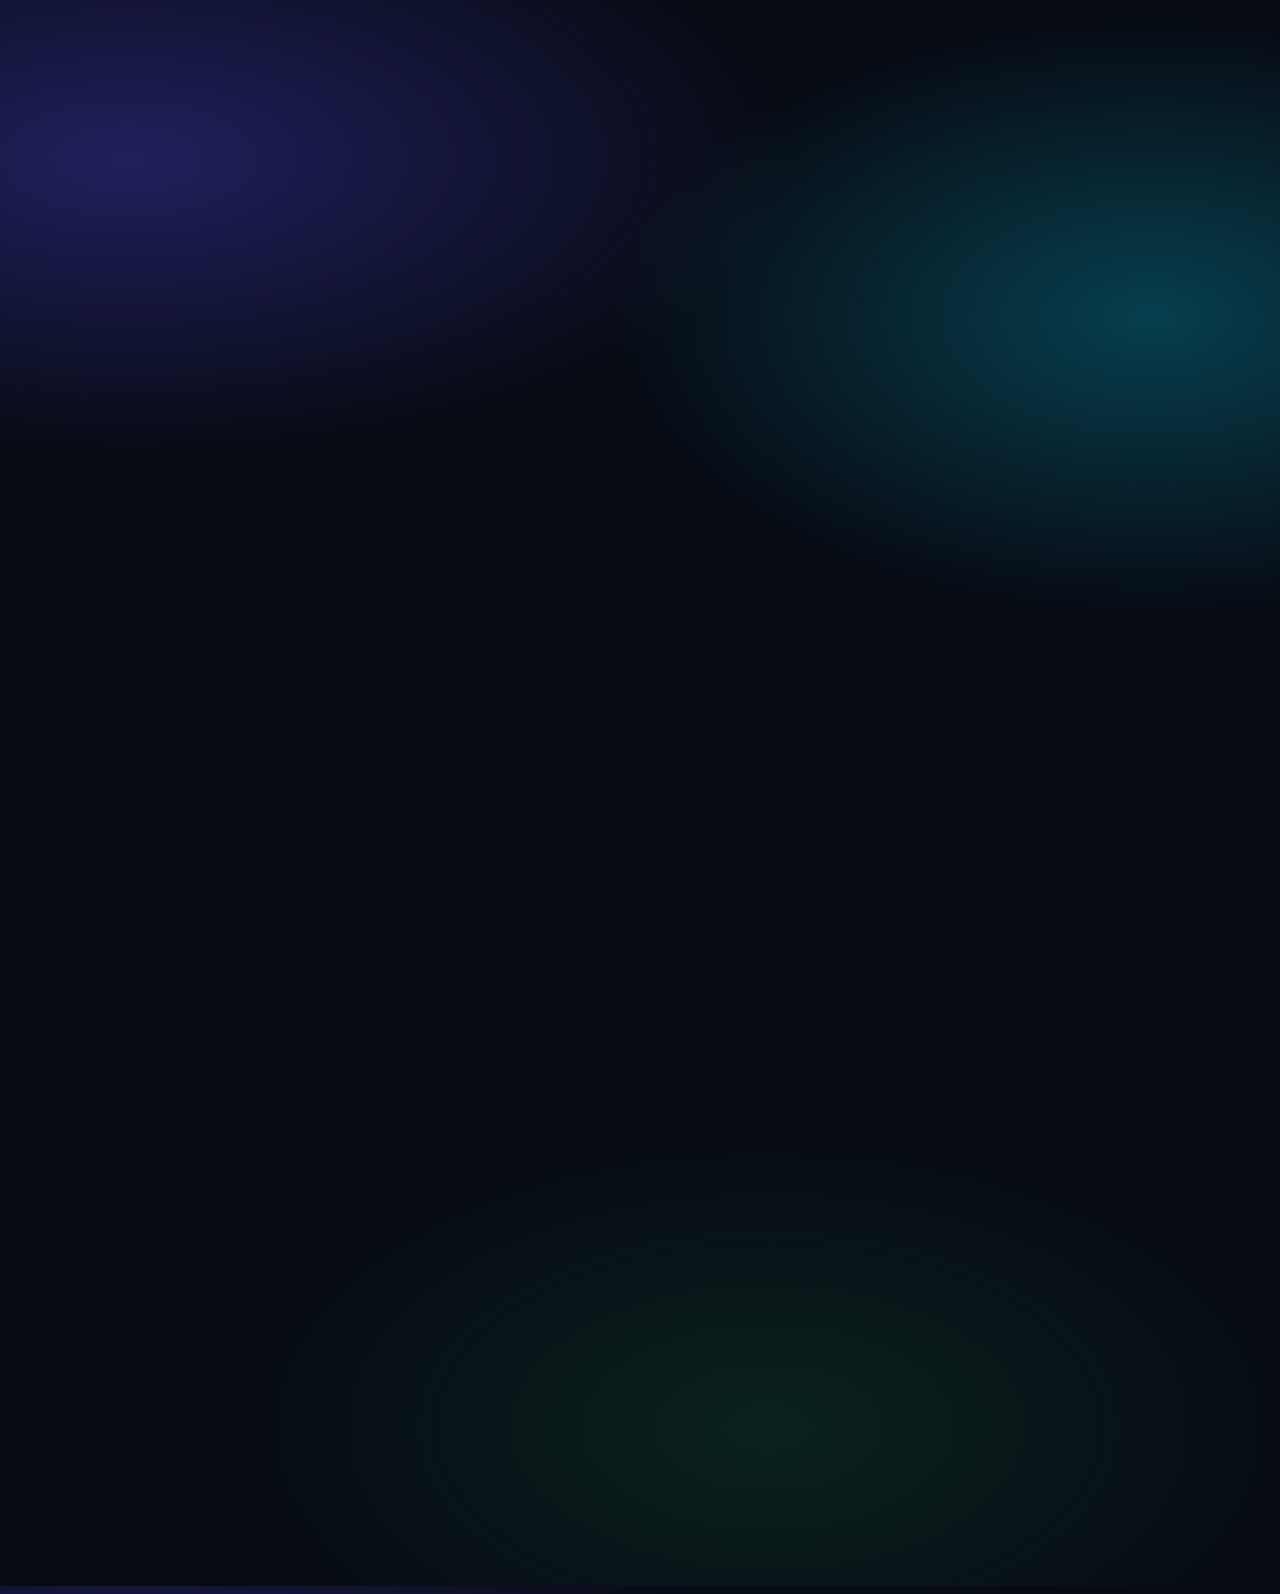
<file: index.html>
<!doctype html>
<html lang="de">
<head>
  <meta charset="utf-8" />
  <meta name="viewport" content="width=device-width,initial-scale=1" />
  <meta name="description" content="H&K Websolutions – moderne, SEO-optimierte Websites für Cafés & lokale Betriebe. Mobile-first, schnell, elegant." />
  <meta name="robots" content="index,follow" />
  <meta name="theme-color" content="#0b1220" />
  <title>H&K Websolutions | Webdesign & SEO</title>
  <link rel="stylesheet" href="assets/style.css" />
  <script type="application/ld+json">
{
  "@context": "https://schema.org",
  "@type": "ProfessionalService",
  "name": "H&K Websolutions",
  "email": "kontakt@hk-websolutions.de",
  "telephone": "+49 177 2349304",
  "address": {
    "@type": "PostalAddress",
    "streetAddress": "Colmarstraße 16",
    "postalCode": "55118",
    "addressLocality": "Mainz",
    "addressCountry": "DE"
  },
  "areaServed": "DE"
}
</script>
</head>

<body>
  <!-- Wrapper: damit Page-Transition NICHT den Cookie-Fixed kaputt macht -->
  <div id="pageWrap">

    <div class="topGlow" aria-hidden="true"></div>

    <header class="header">
      <div class="container nav">
        <a class="brand" href="index.html" aria-label="Start">
          <img src="assets/images/logo.png" alt="H&K Websolutions Logo" class="logo" />
          <span>H&K Websolutions</span>
        </a>

        <button class="burger" aria-label="Menü öffnen" aria-expanded="false" aria-controls="mobileNav">
          <span></span><span></span><span></span>
        </button>

        <nav class="menu" aria-label="Hauptnavigation">
          <a href="leistungen.html">Leistungen</a>
          <a href="pakete.html">Pakete</a>
          <a href="referenzen.html">Referenzen</a>
          <a href="kontakt.html">Kontakt</a>
          <a class="cta" href="anfrage.html">Angebot anfragen</a>
        </nav>
      </div>

      <nav id="mobileNav" class="mobileMenu" aria-label="Mobile Navigation">
        <a href="leistungen.html">Leistungen</a>
        <a href="pakete.html">Pakete</a>
        <a href="referenzen.html">Referenzen</a>
        <a href="kontakt.html">Kontakt</a>
        <a href="anfrage.html">Angebot anfragen</a>
        <a href="impressum.html">Impressum</a>
        <a href="datenschutz.html">Datenschutz</a>
      </nav>
    </header>

    <main>
      <section class="hero">
        <div class="container heroGrid">
          <div class="heroText">
            <p class="badge">Webdesign • SEO • Mobile First</p>
            <h1>Elegante Websites, die <span class="gradText">verkaufen</span> – schnell &amp; mobil.</h1>
            <p class="sub">
              Wir erstellen moderne, SEO-optimierte Websites für Cafés &amp; lokale Betriebe – mit Menü, Kontakt,
              Referenzen und Anfrageformular. Optimiert für Handy, Performance und klare Conversion.
            </p>

            <div class="heroActions">
              <a class="btnPrimary" href="pakete.html">Pakete ansehen</a>
              <a class="btnGhost" href="anfrage.html">Direkt anfragen</a>
            </div>

            <div class="trustRow">
              <div class="trustItem"><span class="dot"></span><span>Mobile-optimiert</span></div>
              <div class="trustItem"><span class="dot"></span><span>SEO-ready</span></div>
              <div class="trustItem"><span class="dot"></span><span>Höhere Sichtbarkeit</span></div>
            </div>
          </div>

          <div class="heroVisual" aria-hidden="true">
            <img src="assets/images/hero-abstract.svg" alt="" />
            <div class="floatingCard fc1">
              <div class="miniTitle">Local SEO</div>
              <div class="miniLine"></div>
              <div class="miniPill">Keywords</div>
              <div class="miniPill">Google Maps</div>
              <div class="miniPill">Ladegeschwindigkeit</div>
            </div>

            <div class="floatingCard fc2">
              <div class="miniTitle">Conversion</div>
              <div class="miniText">Vertrauen durch Design</div>
            </div>
          </div>
        </div>
      </section>

      <section class="section">
        <div class="container">
          <div class="sectionHead">
            <h2>Was Sie von uns bekommen?</h2>
            <p>Sauber, schnell und elegant – damit Besucher zu Kunden werden.</p>
          </div>

          <div class="cards3">
            <article class="card">
              <h3>Unser Service</h3>
              <p>Was macht uns so aus?</p>
              <ul class="bullets">
                <li>Persönliche Betreuung statt anonymer Agentur</li>
                <li>Schnelle Umsetzung ohne lange Wartezeiten</li>
                <li>Schnelle Reaktionszeiten &amp; zuverlässiger Support</li>
                <li>After-Sale-Service – wir lassen euch nicht allein</li>
              </ul>
            </article>

            <article class="card">
              <h3>Moderne Umsetzung</h3>
              <p>Worauf legen wir Wert?</p>
              <ul class="bullets">
                <li>Zeitgemäßes &amp; elegantes Webdesign</li>
                <li>Mobile-First: für alle Geräte angepasst</li>
                <li>Schnelle Ladezeiten &amp; saubere Technik</li>
                <li>SEO-freundliche Struktur für bessere Sichtbarkeit</li>
              </ul>
            </article>

            <article class="card">
              <h3>Transparenz</h3>
              <p>Weiß ich jederzeit, woran ich dran bin?</p>
              <ul class="bullets">
                <li>Klare Pakete ohne versteckte Kosten</li>
                <li>Ehrliche Beratung – wir empfehlen nur, was Sinn macht</li>
                <li>Verständliche Abläufe &amp; klare Kommunikation</li>
                <li>Volle Kontrolle &amp; Einblick in den Projektstand</li>
              </ul>
            </article>
          </div>
        </div>
      </section>

      <section class="section soft">
        <div class="container sectionNarrow">
          <div class="sectionHead">
            <h2>Startet mit dem passenden Paket</h2>
            <p>Ihr könnt direkt ein Paket auswählen oder erst Beratung anfragen.</p>
          </div>
          <div style="display:flex; gap:12px; flex-wrap:wrap">
            <a class="btnPrimary" href="pakete.html">Pakete ansehen</a>
            <a class="btnGhost" href="anfrage.html?paket=Unklar%20%2F%20Beratung">Beratung anfragen</a>
          </div>
        </div>
      </section>
    </main>

    <footer class="footer">
      <div class="container footGrid">
        <div class="footBrand">
          <div class="brandRow">
            <img src="assets/images/logo.png" alt="H&K Websolutions Logo" class="logo sm" />
            <b>H&K Websolutions</b>
          </div>
          <p class="muted">Karim Attia &amp; Haitam Aoul · Colmarstraße 16, 55118 Mainz</p>
        </div>

        <div class="footLinks">
          <a href="impressum.html">Impressum</a>
          <a href="datenschutz.html">Datenschutz</a>
        </div>

        <div class="footLinks">
          <a href="kontakt.html">Kontakt</a>
          <a href="anfrage.html">Angebot anfragen</a>
        </div>
      </div>

      <div class="container footBottom">
        <span>© <span id="year"></span> H&amp;K Websolutions (GbR)</span>
        <span class="muted">kontakt@hk-websolutions.de · 0177 2349304</span>
      </div>
    </footer>

  </div><!-- /#pageWrap -->

  <!-- COOKIE BANNER (muss innerhalb von <body> sein!) -->
  <div id="cookieBanner" class="cookie-banner" role="dialog" aria-live="polite" aria-label="Cookie Hinweis">
    <div class="cookie-content">
      <div class="cookie-text">
        <strong>Cookies &amp; Datenschutz</strong>
        <p>
          Wir verwenden Cookies, um unsere Website technisch bereitzustellen und unseren Service zu verbessern.
          Du kannst deine Auswahl jederzeit ändern.
        </p>
        <a class="cookie-link" href="datenschutz.html">Mehr erfahren</a>
      </div>
      <div class="cookie-actions">
        <button class="btnGhost" id="declineCookies" type="button">Ablehnen</button>
        <button class="btnPrimary" id="acceptCookies" type="button">Akzeptieren</button>
      </div>
    </div>
  </div>

  <script src="assets/app.js" defer></script>
</body>
</html>
</file>
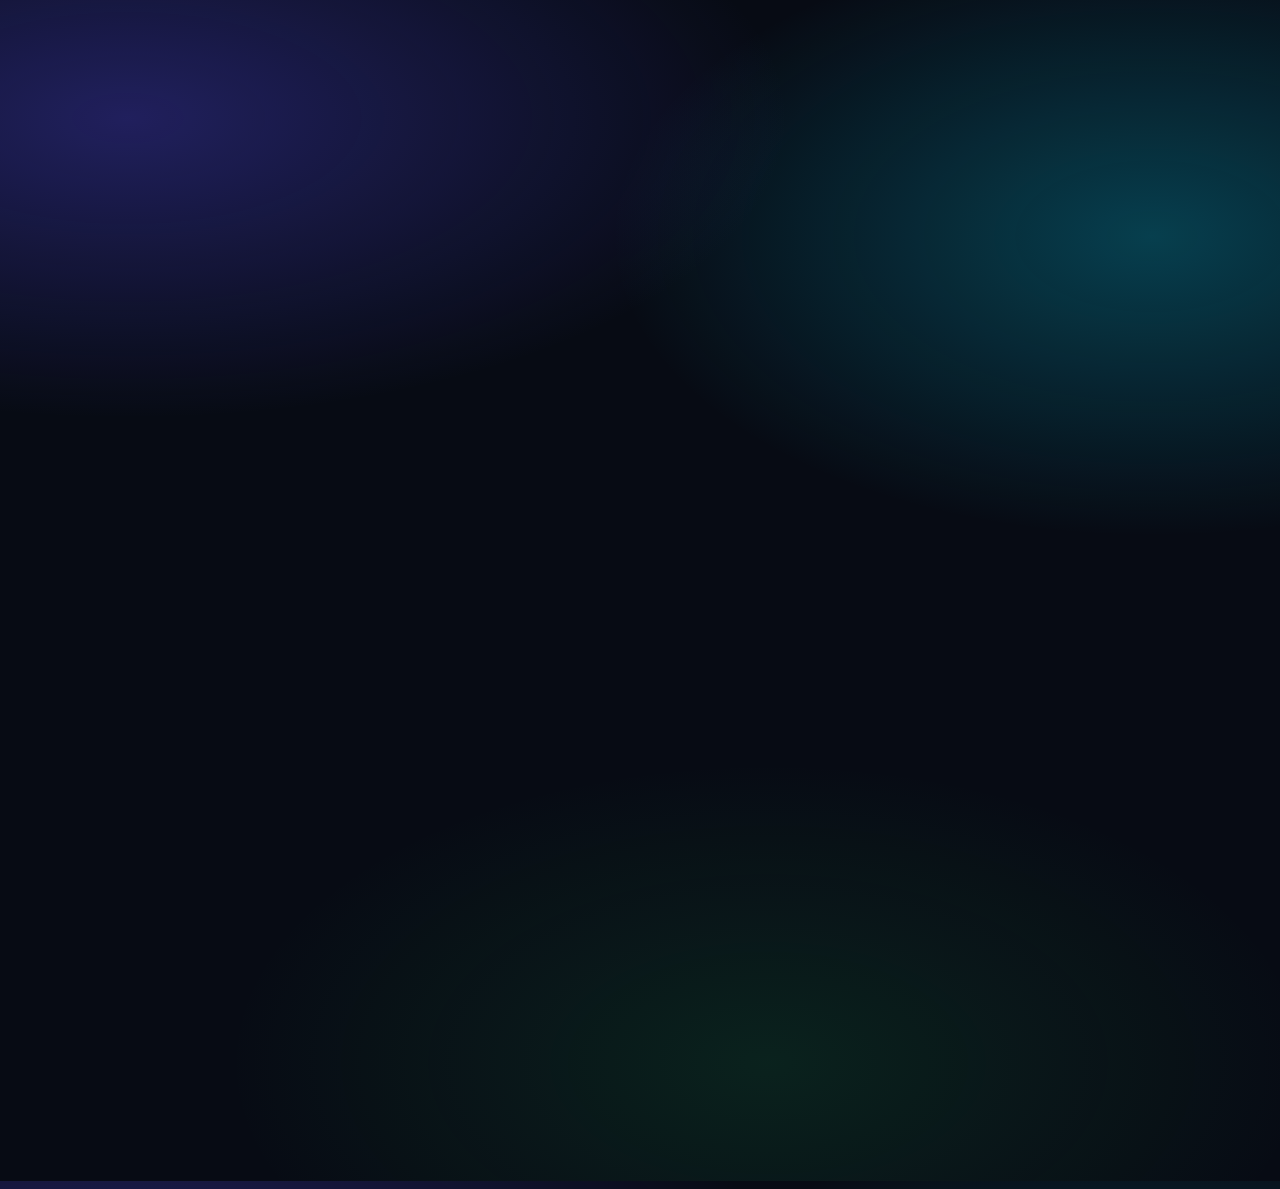
<file: anfrage.html>
<!doctype html>
<html lang="de">
<head>
  <meta charset="utf-8" />
  <meta name="viewport" content="width=device-width,initial-scale=1" />
  <meta name="description" content="Angebot anfragen bei H&K Websolutions – Starter, Business, Premium oder Beratung." />
  <meta name="robots" content="index,follow" />
  <meta name="theme-color" content="#0b1220" />
  <title>Angebot anfragen | H&K Websolutions</title>
  <link rel="stylesheet" href="assets/style.css" />
</head>

<body>
  <div id="pageWrap">

    <div class="topGlow" aria-hidden="true"></div>

    <header class="header">
      <div class="container nav">
        <a class="brand" href="index.html" aria-label="Start">
          <img src="assets/images/logo.png" alt="H&K Websolutions Logo" class="logo" />
          <span>H&K Websolutions</span>
        </a>

        <button class="burger" aria-label="Menü öffnen" aria-expanded="false" aria-controls="mobileNav">
          <span></span><span></span><span></span>
        </button>

        <nav class="menu" aria-label="Hauptnavigation">
          <a href="leistungen.html">Leistungen</a>
          <a href="pakete.html">Pakete</a>
          <a href="referenzen.html">Referenzen</a>
          <a href="kontakt.html">Kontakt</a>
          <a class="cta" href="anfrage.html" aria-current="page">Angebot anfragen</a>
        </nav>
      </div>

      <nav id="mobileNav" class="mobileMenu" aria-label="Mobile Navigation">
        <a href="leistungen.html">Leistungen</a>
        <a href="pakete.html">Pakete</a>
        <a href="referenzen.html">Referenzen</a>
        <a href="kontakt.html">Kontakt</a>
        <a href="anfrage.html">Angebot anfragen</a>
        <a href="impressum.html">Impressum</a>
        <a href="datenschutz.html">Datenschutz</a>
      </nav>
    </header>

    <main>
      <section class="section">
        <div class="container">
          <div class="sectionHead">
            <h2>Angebot anfragen</h2>
            <p>Pflichtfelder sind markiert. Nach Klick erscheint „Anfrage gesendet“.</p>
          </div>

          <div class="formWrap">
            <form
              name="angebot"
              method="POST"
              data-netlify="true"
              data-netlify-honeypot="bot-field"
              class="form"
              id="offerForm"
            >
              <input type="hidden" name="form-name" value="angebot" />
              <p class="hidden">
                <label>Don’t fill this out: <input name="bot-field" /></label>
              </p>

              <div class="grid2">
                <label>
                  Vor- und Nachname <span class="req">*</span>
                  <input name="name" type="text" autocomplete="name" required />
                </label>

                <label>
                  Telefonnummer <span class="req">*</span>
                  <input name="telefon" type="tel" autocomplete="tel" required />
                </label>

                <label>
                  E-Mail Adresse <span class="req">*</span>
                  <input name="email" type="email" autocomplete="email" required />
                </label>

                <label>
                  Betrieb / Unternehmen <span class="req">*</span>
                  <input name="unternehmen" type="text" required />
                </label>

                <label class="span2">
                  Interessiert an <span class="req">*</span>
                  <select name="interesse" id="interestSelect" required>
                    <option value="" selected disabled>Bitte auswählen…</option>
                    <option value="Unklar / Beratung">Unklar / Beratung</option>
                    <option value="Paket 1 – Starter">Paket 1 – Starter</option>
                    <option value="Paket 2 – Business">Paket 2 – Business</option>
                    <option value="Paket 3 – Premium">Paket 3 – Premium</option>
                  </select>
                </label>

                <label class="span2">
                  Nachricht / Anforderungen (optional)
                  <textarea name="nachricht" rows="5" placeholder="Kurz beschreiben: Seiten, Menü, Reservierung, Stadt, Deadline…"></textarea>
                </label>
              </div>

              <div class="formFooter">
                <label class="check">
                  <input type="checkbox" name="dsgvo" required />
                  <span>
                    Ich habe die <a href="datenschutz.html">Datenschutzerklärung</a> gelesen und stimme zu. <span class="req">*</span>
                  </span>
                </label>

                <button class="btnPrimary" type="submit" id="submitBtn">Anfrage senden</button>
              </div>

              <div class="formStatus" id="formStatus" role="status" aria-live="polite"></div>
            </form>
          </div>
        </div>
      </section>
    </main>

    <footer class="footer">
      <div class="container footGrid">
        <div class="footBrand">
          <div class="brandRow">
            <img src="assets/images/logo.png" alt="H&K Websolutions Logo" class="logo sm" />
            <b>H&K Websolutions</b>
          </div>
          <p class="muted">Karim Attia &amp; Haitam Aoul · Colmarstraße 16, 55118 Mainz</p>
        </div>

        <div class="footLinks">
          <a href="impressum.html">Impressum</a>
          <a href="datenschutz.html">Datenschutz</a>
        </div>

        <div class="footLinks">
          <a href="kontakt.html">Kontakt</a>
          <a href="anfrage.html">Angebot anfragen</a>
        </div>
      </div>

      <div class="container footBottom">
        <span>© <span id="year"></span> H&amp;K Websolutions (GbR)</span>
        <span class="muted">kontakt@hk-websolutions.de · 0177 2349304</span>
      </div>
    </footer>

  </div><!-- /#pageWrap -->

  <!-- COOKIE BANNER (innerhalb BODY, außerhalb pageWrap) -->
  <div id="cookieBanner" class="cookie-banner" role="dialog" aria-live="polite" aria-label="Cookie Hinweis">
    <div class="cookie-content">
      <div class="cookie-text">
        <strong>Cookies &amp; Datenschutz</strong>
        <p>
          Wir verwenden Cookies, um unsere Website technisch bereitzustellen und unseren Service zu verbessern.
          Du kannst deine Auswahl jederzeit ändern.
        </p>
        <a class="cookie-link" href="datenschutz.html">Mehr erfahren</a>
      </div>
      <div class="cookie-actions">
        <button class="btnGhost" id="declineCookies" type="button">Ablehnen</button>
        <button class="btnPrimary" id="acceptCookies" type="button">Akzeptieren</button>
      </div>
    </div>
  </div>

  <script src="assets/app.js" defer></script>
</body>
</html>
</file>
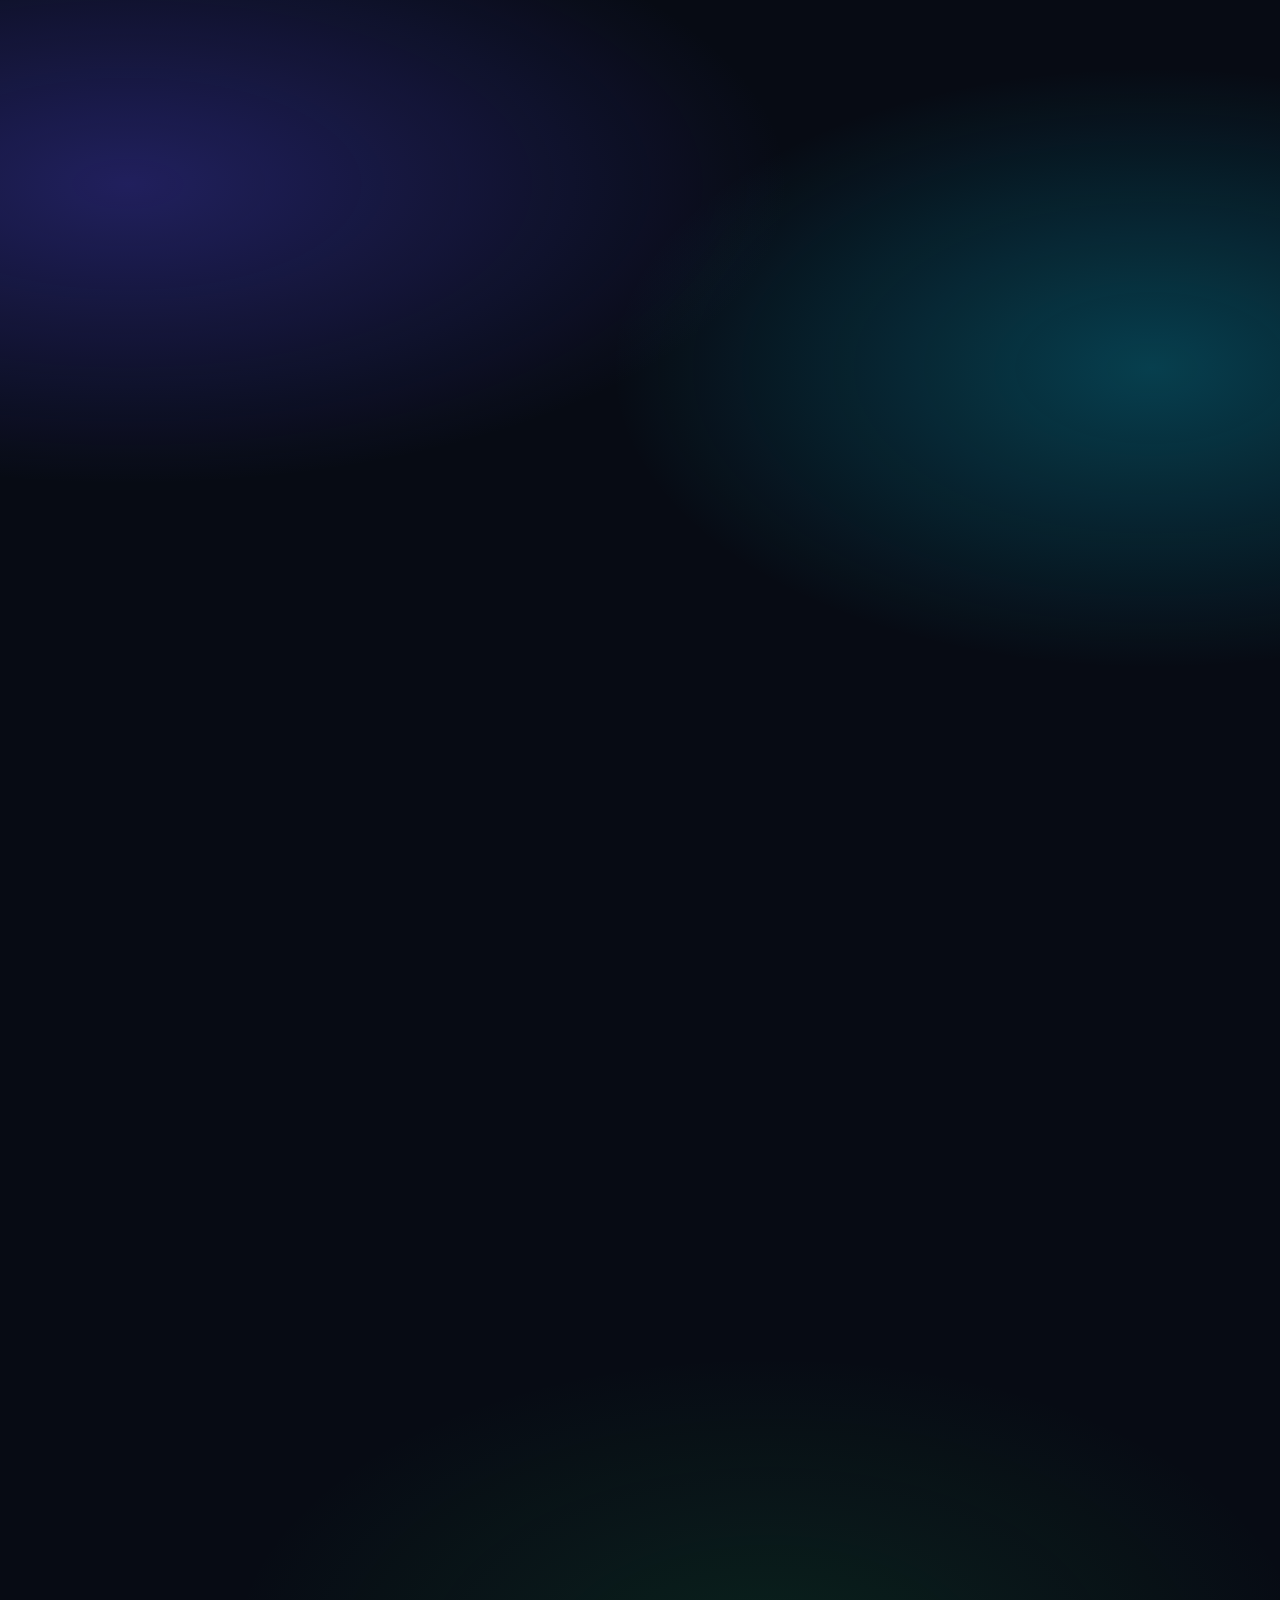
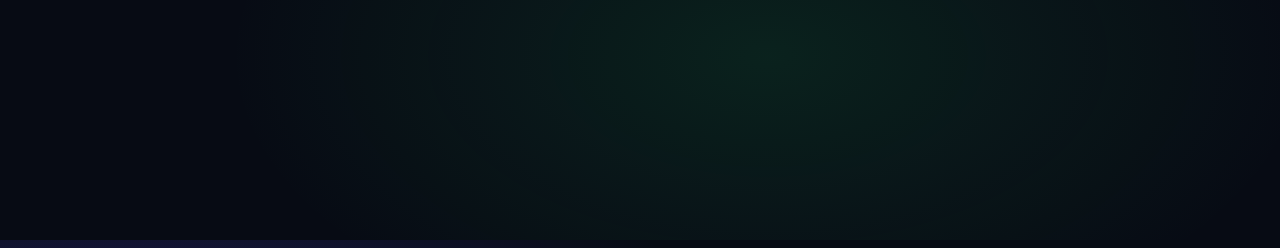
<file: datenschutz.html>
<!doctype html>
<html lang="de">
<head>
  <meta charset="utf-8" />
  <meta name="viewport" content="width=device-width,initial-scale=1" />
  <meta name="description" content="Datenschutzerklärung von H&K Websolutions (GbR) – Informationen gemäß DSGVO." />
  <meta name="robots" content="index,follow" />
  <meta name="theme-color" content="#0b1220" />
  <title>Datenschutz | H&K Websolutions</title>
  <link rel="stylesheet" href="assets/style.css" />
</head>

<body>
  <div id="pageWrap">

    <div class="topGlow" aria-hidden="true"></div>

    <header class="header">
      <div class="container nav">
        <a class="brand" href="index.html" aria-label="Start">
          <img src="assets/images/logo.png" alt="H&K Websolutions Logo" class="logo" />
          <span>H&K Websolutions</span>
        </a>

        <button class="burger" aria-label="Menü öffnen" aria-expanded="false" aria-controls="mobileNav">
          <span></span><span></span><span></span>
        </button>

        <nav class="menu" aria-label="Hauptnavigation">
          <a href="leistungen.html">Leistungen</a>
          <a href="pakete.html">Pakete</a>
          <a href="referenzen.html">Referenzen</a>
          <a href="kontakt.html">Kontakt</a>
          <a class="cta" href="anfrage.html">Angebot anfragen</a>
        </nav>
      </div>

      <nav id="mobileNav" class="mobileMenu" aria-label="Mobile Navigation">
        <a href="leistungen.html">Leistungen</a>
        <a href="pakete.html">Pakete</a>
        <a href="referenzen.html">Referenzen</a>
        <a href="kontakt.html">Kontakt</a>
        <a href="anfrage.html">Angebot anfragen</a>
        <a href="impressum.html">Impressum</a>
        <a href="datenschutz.html" aria-current="page">Datenschutz</a>
      </nav>
    </header>

    <main>
      <section class="section">
        <div class="container legal">
          <div class="sectionHead">
            <h2>Datenschutzerklärung</h2>
            <p>Informationen gemäß DSGVO</p>
          </div>

          <div class="legalBox">
            <h3>1. Verantwortlicher</h3>
            <p class="muted">
              Verantwortlich für die Datenverarbeitung auf dieser Website ist:<br />
              <b>H&amp;K Websolutions (GbR)</b>, Karim Attia &amp; Haitam Aoul, Colmarstraße 16, 55118 Mainz<br />
              E-Mail: kontakt@hk-websolutions.de, Telefon: 0177 2349304
            </p>

            <h3>2. Allgemeine Hinweise</h3>
            <p class="muted">
              Wir verarbeiten personenbezogene Daten nur, soweit dies zur Bereitstellung einer funktionsfähigen Website sowie unserer Inhalte und Leistungen erforderlich ist.
            </p>

            <h3>3. Hosting</h3>
            <p class="muted">
              Diese Website kann bei einem Hosting-Anbieter (z. B. Netlify) betrieben werden. Dabei werden Server-Logfiles (z. B. IP-Adresse, Datum/Uhrzeit, aufgerufene Seite, User-Agent)
              verarbeitet, um den sicheren Betrieb zu gewährleisten.
            </p>

            <h3>4. Kontaktaufnahme / Anfrageformular</h3>
            <p class="muted">
              Wenn Sie uns per Formular Anfragen zukommen lassen, werden Ihre Angaben aus dem Formular inklusive der von Ihnen dort angegebenen Kontaktdaten
              zwecks Bearbeitung der Anfrage und für den Fall von Anschlussfragen bei uns gespeichert.
            </p>

            <p class="muted">
              <b>Rechtsgrundlage</b>: Art. 6 Abs. 1 lit. b DSGVO (vorvertragliche Maßnahmen / Vertragserfüllung) und/oder Art. 6 Abs. 1 lit. f DSGVO (berechtigtes Interesse an effizienter Kommunikation).
            </p>

            <h3>5. Empfänger / Weitergabe</h3>
            <p class="muted">
              Eine Weitergabe Ihrer Daten erfolgt nur, soweit dies zur Bearbeitung erforderlich ist (z. B. Hosting/Forms Provider) oder eine gesetzliche Verpflichtung besteht.
            </p>

            <h3>6. Speicherdauer</h3>
            <p class="muted">
              Wir speichern personenbezogene Daten nur so lange, wie es für die Zwecke erforderlich ist oder gesetzliche Aufbewahrungspflichten bestehen.
            </p>

            <h3>7. Ihre Rechte</h3>
            <ul class="bullets">
              <li>Auskunft (Art. 15 DSGVO)</li>
              <li>Berichtigung (Art. 16 DSGVO)</li>
              <li>Löschung (Art. 17 DSGVO)</li>
              <li>Einschränkung der Verarbeitung (Art. 18 DSGVO)</li>
              <li>Datenübertragbarkeit (Art. 20 DSGVO)</li>
              <li>Widerspruch (Art. 21 DSGVO)</li>
              <li>Beschwerde bei einer Aufsichtsbehörde (Art. 77 DSGVO)</li>
            </ul>

            <h3>8. SSL-/TLS-Verschlüsselung</h3>
            <p class="muted">
              Diese Seite nutzt aus Sicherheitsgründen eine SSL-/TLS-Verschlüsselung. Eine verschlüsselte Verbindung erkennen Sie an „https://“ in der Adresszeile.
            </p>

            <h3>9. Cookies</h3>
            <p class="muted">
              Unsere Website verwendet Cookies, um grundlegende Funktionen bereitzustellen und die Nutzererfahrung zu verbessern.
              Cookies werden nur nach Ihrer Zustimmung gesetzt.
            </p>
            <p class="muted">
              Sie können Ihre Einwilligung jederzeit über die Einstellungen Ihres Browsers widerrufen.
            </p>
          </div>
        </div>
      </section>
    </main>

    <footer class="footer">
      <div class="container footGrid">
        <div class="footBrand">
          <div class="brandRow">
            <img src="assets/images/logo.png" alt="H&K Websolutions Logo" class="logo sm" />
            <b>H&K Websolutions</b>
          </div>
          <p class="muted">Karim Attia &amp; Haitam Aoul · Colmarstraße 16, 55118 Mainz</p>
        </div>

        <div class="footLinks">
          <a href="impressum.html">Impressum</a>
          <a href="datenschutz.html" aria-current="page">Datenschutz</a>
        </div>

        <div class="footLinks">
          <a href="kontakt.html">Kontakt</a>
          <a href="anfrage.html">Angebot anfragen</a>
        </div>
      </div>

      <div class="container footBottom">
        <span>© <span id="year"></span> H&amp;K Websolutions (GbR)</span>
        <span class="muted">kontakt@hk-websolutions.de · 0177 2349304</span>
      </div>
    </footer>

  </div><!-- /#pageWrap -->

  <!-- COOKIE BANNER (muss innerhalb BODY sein) -->
  <div id="cookieBanner" class="cookie-banner" role="dialog" aria-live="polite" aria-label="Cookie Hinweis">
    <div class="cookie-content">
      <div class="cookie-text">
        <strong>Cookies &amp; Datenschutz</strong>
        <p>
          Wir verwenden Cookies, um unsere Website technisch bereitzustellen und unseren Service zu verbessern.
          Du kannst deine Auswahl jederzeit ändern.
        </p>
        <a class="cookie-link" href="datenschutz.html">Mehr erfahren</a>
      </div>
      <div class="cookie-actions">
        <button class="btnGhost" id="declineCookies" type="button">Ablehnen</button>
        <button class="btnPrimary" id="acceptCookies" type="button">Akzeptieren</button>
      </div>
    </div>
  </div>

  <script src="assets/app.js" defer></script>
</body>
</html>
</file>
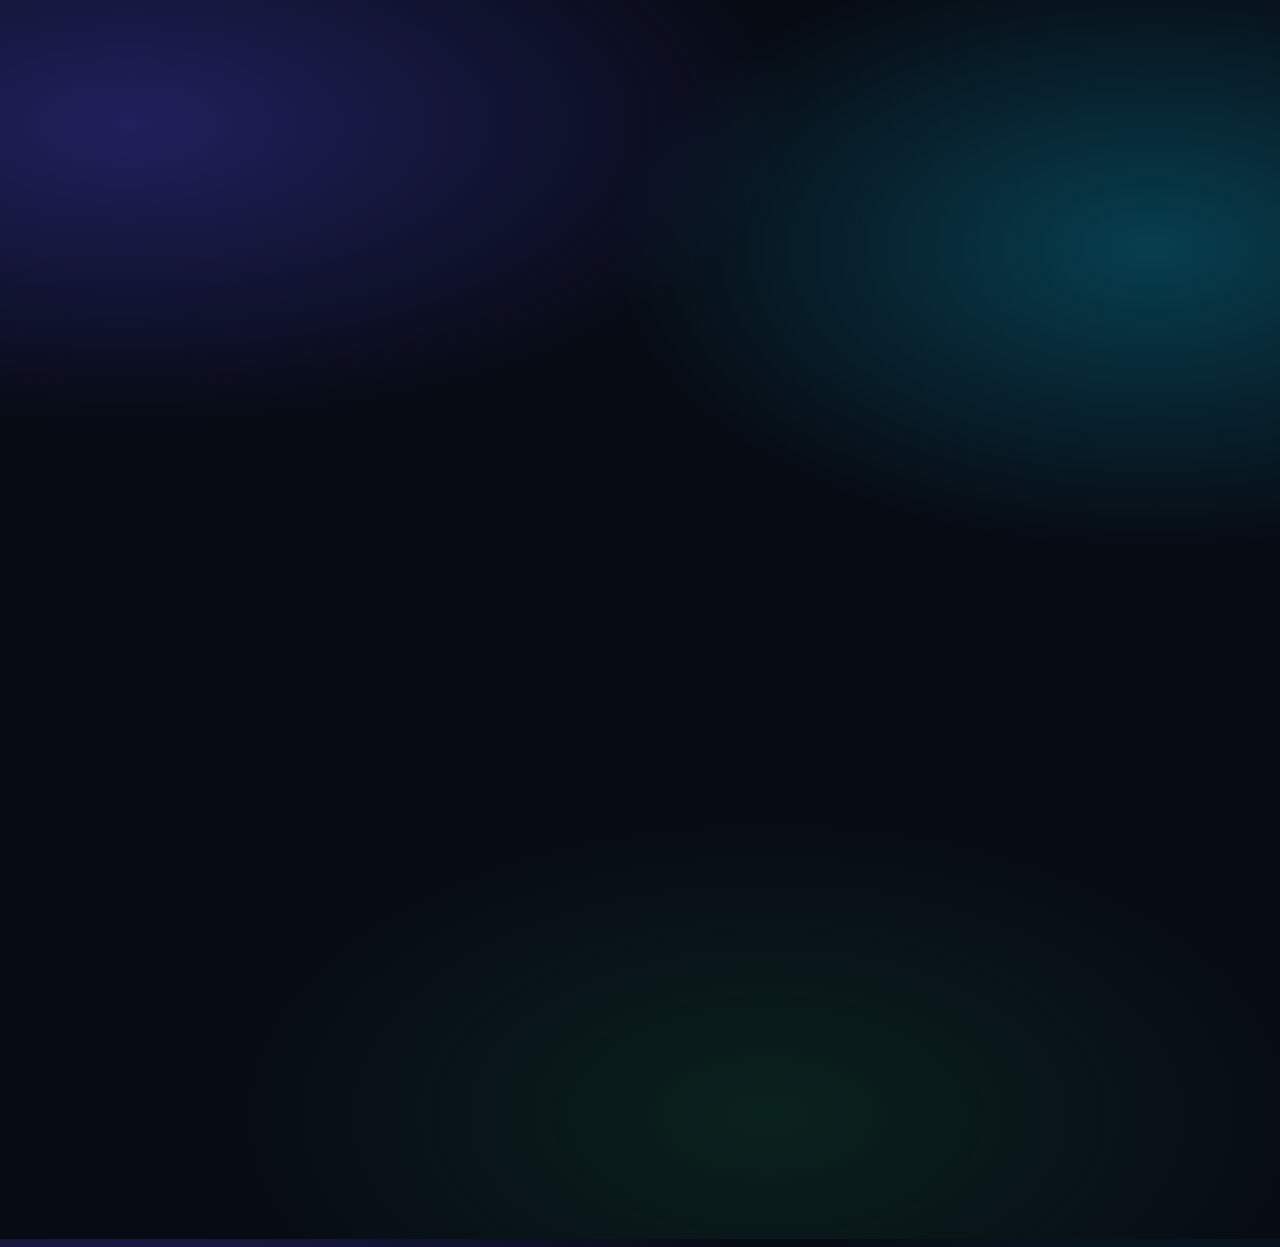
<file: impressum.html>
<!doctype html>
<html lang="de">
<head>
  <meta charset="utf-8" />
  <meta name="viewport" content="width=device-width,initial-scale=1" />
  <meta name="description" content="Impressum von H&K Websolutions (GbR) – Colmarstraße 16, 55118 Mainz." />
  <meta name="robots" content="index,follow" />
  <meta name="theme-color" content="#0b1220" />
  <title>Impressum | H&K Websolutions</title>
  <link rel="stylesheet" href="assets/style.css" />
</head>

<body>
  <div id="pageWrap">

    <div class="topGlow" aria-hidden="true"></div>

    <header class="header">
      <div class="container nav">
        <a class="brand" href="index.html" aria-label="Start">
          <img src="assets/images/logo.png" alt="H&K Websolutions Logo" class="logo" />
          <span>H&K Websolutions</span>
        </a>

        <button class="burger" aria-label="Menü öffnen" aria-expanded="false" aria-controls="mobileNav">
          <span></span><span></span><span></span>
        </button>

        <nav class="menu" aria-label="Hauptnavigation">
          <a href="leistungen.html">Leistungen</a>
          <a href="pakete.html">Pakete</a>
          <a href="referenzen.html">Referenzen</a>
          <a href="kontakt.html">Kontakt</a>
          <a class="cta" href="anfrage.html">Angebot anfragen</a>
        </nav>
      </div>

      <nav id="mobileNav" class="mobileMenu" aria-label="Mobile Navigation">
        <a href="leistungen.html">Leistungen</a>
        <a href="pakete.html">Pakete</a>
        <a href="referenzen.html">Referenzen</a>
        <a href="kontakt.html">Kontakt</a>
        <a href="anfrage.html">Angebot anfragen</a>
        <a href="impressum.html" aria-current="page">Impressum</a>
        <a href="datenschutz.html">Datenschutz</a>
      </nav>
    </header>

    <main>
      <section class="section soft">
        <div class="container legal">
          <div class="sectionHead">
            <h2>Impressum</h2>
            <p>Angaben gemäß § 5 TMG</p>
          </div>

          <div class="legalBox">
            <p><b>H&amp;K Websolutions (GbR)</b><br />
              Karim Attia &amp; Haitam Aoul<br />
              Colmarstraße 16<br />
              55118 Mainz<br />
              Deutschland
            </p>

            <p><b>Kontakt</b><br />
              Telefon: 0177 2349304<br />
              E-Mail: kontakt@hk-websolutions.de
            </p>

            <p><b>Vertreten durch</b><br />
              Karim Attia, Haitam Aoul
            </p>

            <p class="muted">
              (Optional je nach Status) Umsatzsteuer-ID gemäß § 27a UStG:
              <i>falls vorhanden eintragen</i>.
            </p>

            <h3>Haftung für Inhalte</h3>
            <p class="muted">
              Als Diensteanbieter sind wir gemäß § 7 Abs. 1 TMG für eigene Inhalte auf diesen Seiten nach den allgemeinen Gesetzen verantwortlich.
              Nach §§ 8 bis 10 TMG sind wir als Diensteanbieter jedoch nicht verpflichtet, übermittelte oder gespeicherte fremde Informationen zu überwachen.
            </p>

            <h3>Haftung für Links</h3>
            <p class="muted">
              Unser Angebot enthält Links zu externen Websites Dritter, auf deren Inhalte wir keinen Einfluss haben.
            </p>

            <h3>Urheberrecht</h3>
            <p class="muted">
              Die durch die Seitenbetreiber erstellten Inhalte und Werke auf diesen Seiten unterliegen dem deutschen Urheberrecht.
            </p>
          </div>
        </div>
      </section>
    </main>

    <footer class="footer">
      <div class="container footGrid">
        <div class="footBrand">
          <div class="brandRow">
            <img src="assets/images/logo.png" alt="H&K Websolutions Logo" class="logo sm" />
            <b>H&K Websolutions</b>
          </div>
          <p class="muted">Karim Attia &amp; Haitam Aoul · Colmarstraße 16, 55118 Mainz</p>
        </div>

        <div class="footLinks">
          <a href="impressum.html" aria-current="page">Impressum</a>
          <a href="datenschutz.html">Datenschutz</a>
        </div>

        <div class="footLinks">
          <a href="kontakt.html">Kontakt</a>
          <a href="anfrage.html">Angebot anfragen</a>
        </div>
      </div>

      <div class="container footBottom">
        <span>© <span id="year"></span> H&amp;K Websolutions (GbR)</span>
        <span class="muted">kontakt@hk-websolutions.de · 0177 2349304</span>
      </div>
    </footer>

  </div><!-- /#pageWrap -->

  <!-- COOKIE BANNER (innerhalb BODY, außerhalb pageWrap) -->
  <div id="cookieBanner" class="cookie-banner" role="dialog" aria-live="polite" aria-label="Cookie Hinweis">
    <div class="cookie-content">
      <div class="cookie-text">
        <strong>Cookies &amp; Datenschutz</strong>
        <p>
          Wir verwenden Cookies, um unsere Website technisch bereitzustellen und unseren Service zu verbessern.
          Sie können Ihre Auswahl jederzeit ändern.
        </p>
      </div>
      <div class="cookie-actions">
        <button class="btnGhost" id="declineCookies" type="button">Ablehnen</button>
        <button class="btnPrimary" id="acceptCookies" type="button">Akzeptieren</button>
      </div>
    </div>
  </div>

  <script src="assets/app.js" defer></script>
</body>
</html>
</file>
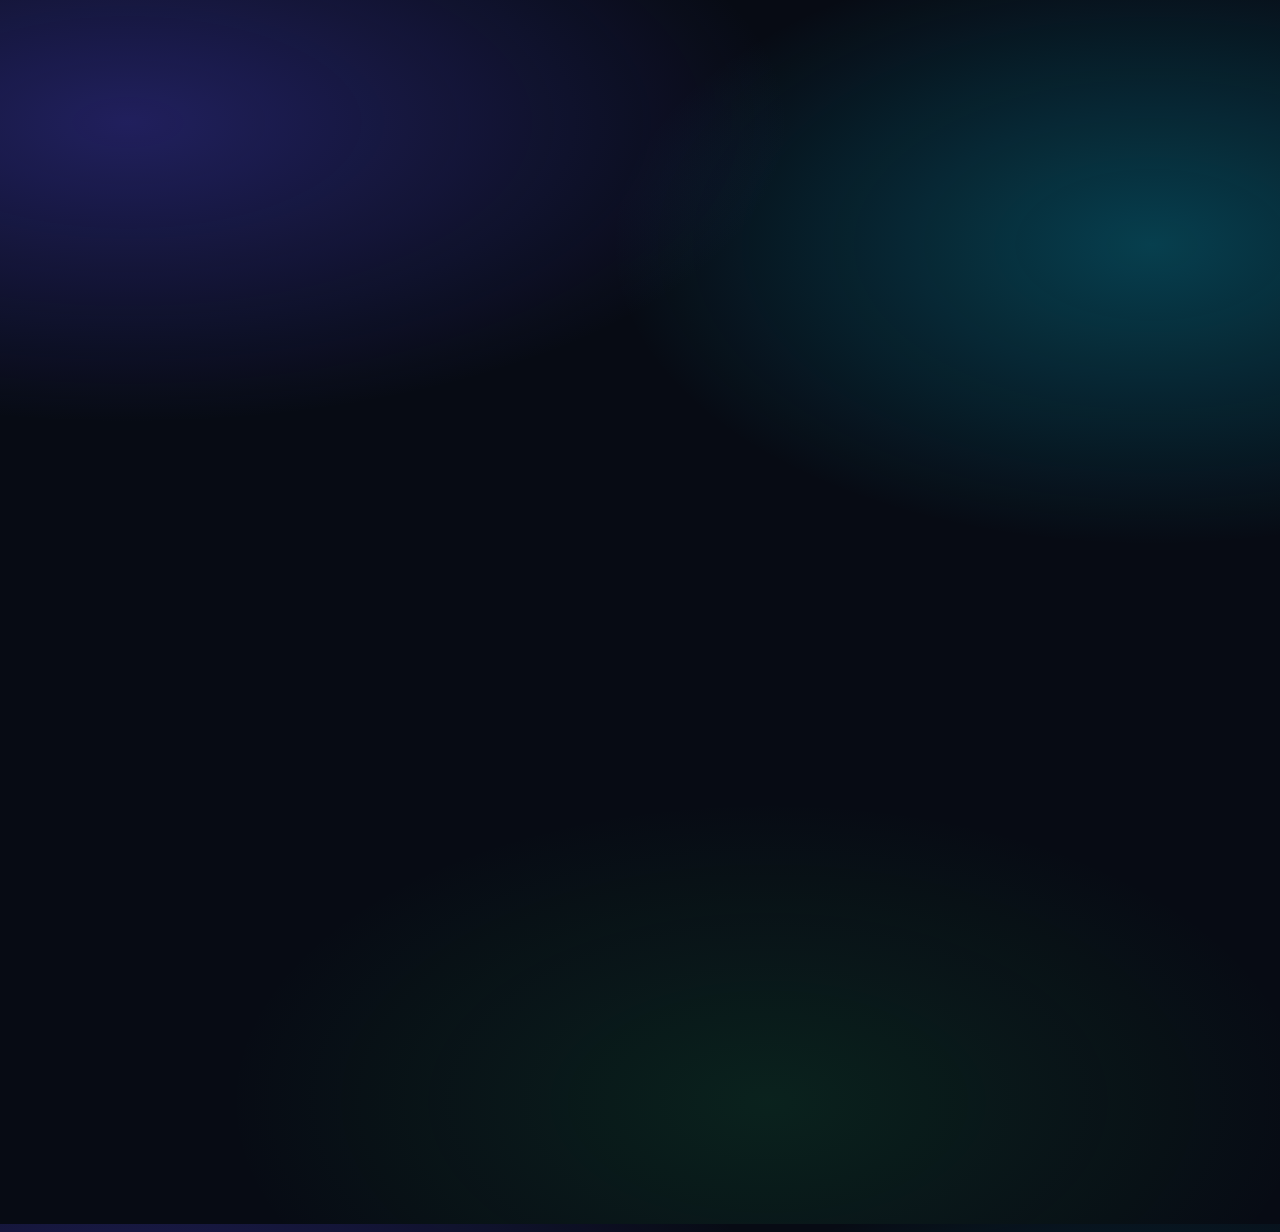
<file: kontakt.html>
<!doctype html>
<html lang="de">
<head>
  <meta charset="utf-8" />
  <meta name="viewport" content="width=device-width,initial-scale=1" />
  <meta name="description" content="Kontakt zu H&K Websolutions – Colmarstraße 16, 55118 Mainz. Telefon 0177 2349304. E-Mail kontakt@hk-websolutions.de." />
  <meta name="robots" content="index,follow" />
  <meta name="theme-color" content="#0b1220" />
  <title>Kontakt | H&K Websolutions</title>
  <link rel="stylesheet" href="assets/style.css" />
</head>

<body>
  <div id="pageWrap">

    <div class="topGlow" aria-hidden="true"></div>

    <header class="header">
      <div class="container nav">
        <a class="brand" href="index.html" aria-label="Start">
          <img src="assets/images/logo.png" alt="H&K Websolutions Logo" class="logo" />
          <span>H&K Websolutions</span>
        </a>

        <button class="burger" aria-label="Menü öffnen" aria-expanded="false" aria-controls="mobileNav">
          <span></span><span></span><span></span>
        </button>

        <nav class="menu" aria-label="Hauptnavigation">
          <a href="leistungen.html">Leistungen</a>
          <a href="pakete.html">Pakete</a>
          <a href="referenzen.html">Referenzen</a>
          <a href="kontakt.html" aria-current="page">Kontakt</a>
          <a class="cta" href="anfrage.html">Angebot anfragen</a>
        </nav>
      </div>

      <nav id="mobileNav" class="mobileMenu" aria-label="Mobile Navigation">
        <a href="leistungen.html">Leistungen</a>
        <a href="pakete.html">Pakete</a>
        <a href="referenzen.html">Referenzen</a>
        <a href="kontakt.html" aria-current="page">Kontakt</a>
        <a href="anfrage.html">Angebot anfragen</a>
        <a href="impressum.html">Impressum</a>
        <a href="datenschutz.html">Datenschutz</a>
      </nav>
    </header>

    <main>
      <section class="section soft">
        <div class="container">
          <div class="sectionHead">
            <h2>Kontakt</h2>
            <p>Erreicht uns schnell per Telefon oder E-Mail – oder über das Anfrageformular.</p>
          </div>

          <div class="contactGrid">
            <div class="contactCard">
              <h3>H&amp;K Websolutions</h3>
              <p class="muted">Karim Attia &amp; Haitam Aoul</p>

              <div class="contactList">
                <div><span class="k">Adresse:</span> Colmarstraße 16, 55118 Mainz</div>
                <div><span class="k">Telefon:</span> <a href="tel:+491772349304">0177 2349304</a></div>
                <div><span class="k">E-Mail:</span> <a href="mailto:kontakt@hk-websolutions.de">kontakt@hk-websolutions.de</a></div>
                <div><span class="k">Business Mail:</span> <a href="mailto:info@hk-websolutions.de">info@hk-websolutions.de</a></div>
              </div>

              <div class="miniButtons">
                <a class="btnPrimary" href="anfrage.html">Angebot anfragen</a>
                <a class="btnGhost" href="pakete.html">Pakete ansehen</a>
              </div>
            </div>

            <div class="contactCard glass">
              <h3>Mini-Checkliste</h3>
              <ul class="bullets">
                <li>Welche Seiten sollen rein? (Start, Menü, Kontakt, etc.)</li>
                <li>Gibt es Logo/Brand-Farben? (kann nachgereicht werden)</li>
                <li>Welche Stadt/Einzugsgebiet (Local SEO)?</li>
                <li>Fotos vom Betrieb? (optional)</li>
              </ul>
            </div>
          </div>

          <div style="margin-top:14px" class="mapFrame">
            <iframe
              title="Karte Mainz"
              width="100%"
              height="340"
              style="border:0"
              loading="lazy"
              referrerpolicy="no-referrer-when-downgrade"
              src="https://www.google.com/maps?q=Colmarstraße%2016%2C%2055118%20Mainz&output=embed">
            </iframe>
          </div>
        </div>
      </section>
    </main>

    <footer class="footer">
      <div class="container footGrid">
        <div class="footBrand">
          <div class="brandRow">
            <img src="assets/images/logo.png" alt="H&K Websolutions Logo" class="logo sm" />
            <b>H&K Websolutions</b>
          </div>
          <p class="muted">Karim Attia &amp; Haitam Aoul · Colmarstraße 16, 55118 Mainz</p>
        </div>

        <div class="footLinks">
          <a href="impressum.html">Impressum</a>
          <a href="datenschutz.html">Datenschutz</a>
        </div>

        <div class="footLinks">
          <a href="kontakt.html" aria-current="page">Kontakt</a>
          <a href="anfrage.html">Angebot anfragen</a>
        </div>
      </div>

      <div class="container footBottom">
        <span>© <span id="year"></span> H&amp;K Websolutions (GbR)</span>
        <span class="muted">kontakt@hk-websolutions.de · 0177 2349304</span>
      </div>
    </footer>

  </div><!-- /#pageWrap -->

  <!-- COOKIE BANNER (innerhalb BODY, außerhalb pageWrap) -->
  <div id="cookieBanner" class="cookie-banner" role="dialog" aria-live="polite" aria-label="Cookie Hinweis">
    <div class="cookie-content">
      <div class="cookie-text">
        <strong>Cookies &amp; Datenschutz</strong>
        <p>
          Wir verwenden Cookies, um unsere Website technisch bereitzustellen und
          unseren Service zu verbessern. Sie können Ihre Auswahl jederzeit ändern.
        </p>
        <a class="cookie-link" href="datenschutz.html">Mehr erfahren</a>
      </div>
      <div class="cookie-actions">
        <button class="btnGhost" id="declineCookies" type="button">Ablehnen</button>
        <button class="btnPrimary" id="acceptCookies" type="button">Akzeptieren</button>
      </div>
    </div>
  </div>

  <script src="assets/app.js" defer></script>
</body>
</html>
</file>
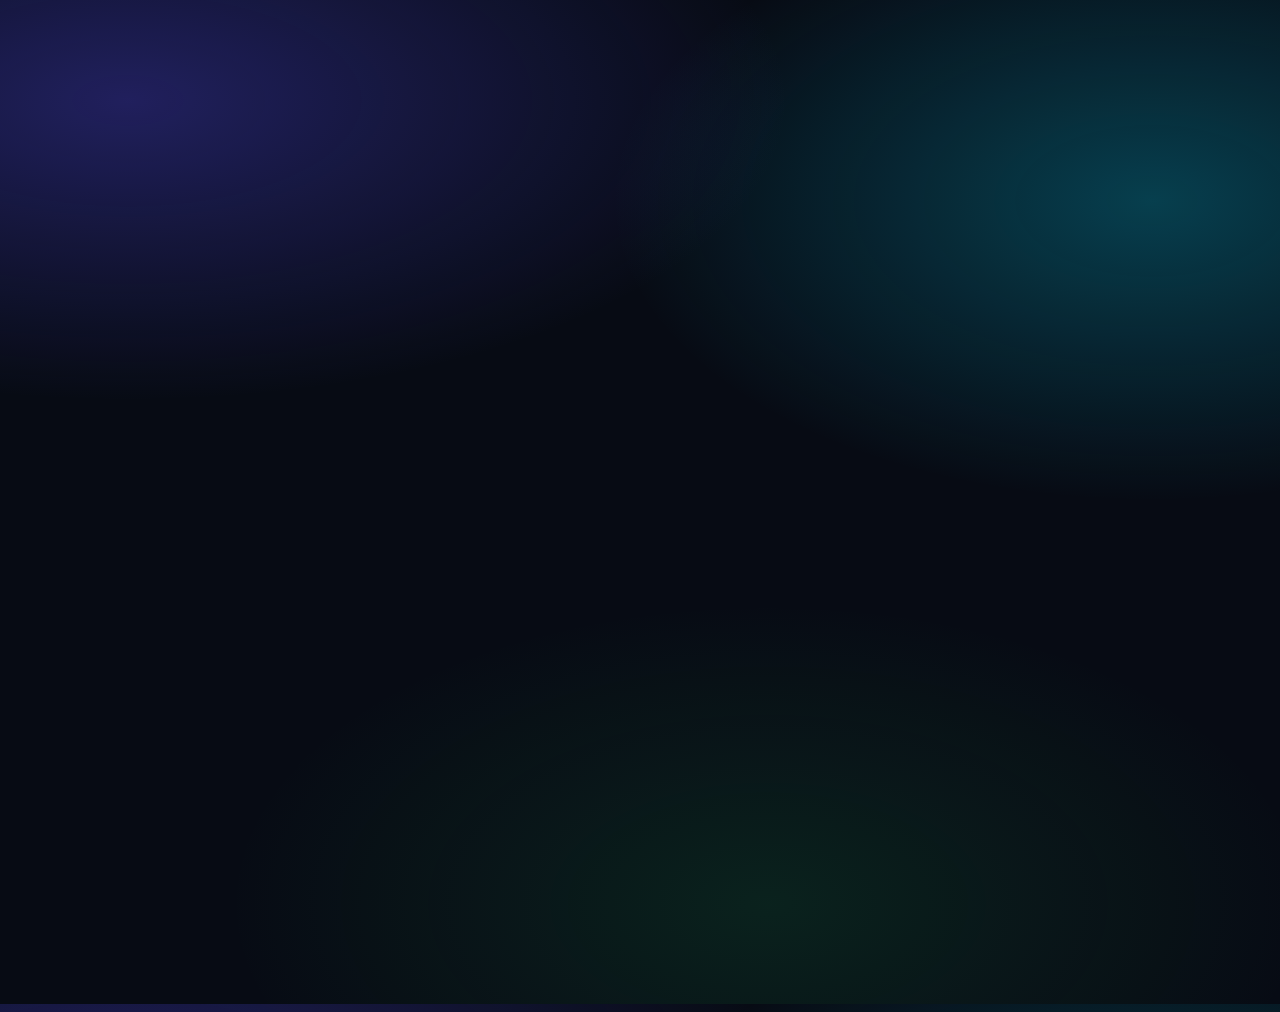
<file: leistungen.html>
<!doctype html>
<html lang="de">
<head>
  <meta charset="utf-8" />
  <meta name="viewport" content="width=device-width,initial-scale=1" />
  <meta name="description" content="Leistungen von H&K Websolutions: modernes Webdesign, SEO, lokale Sichtbarkeit, Kontakt- und Anfrageformulare." />
  <meta name="robots" content="index,follow" />
  <meta name="theme-color" content="#0b1220" />
  <title>Leistungen | H&K Websolutions</title>
  <link rel="stylesheet" href="assets/style.css" />
</head>

<body>
  <div id="pageWrap">

    <div class="topGlow" aria-hidden="true"></div>

    <header class="header">
      <div class="container nav">
        <a class="brand" href="index.html" aria-label="Start">
          <img src="assets/images/logo.png" alt="H&K Websolutions Logo" class="logo" />
          <span>H&K Websolutions</span>
        </a>

        <button class="burger" aria-label="Menü öffnen" aria-expanded="false" aria-controls="mobileNav">
          <span></span><span></span><span></span>
        </button>

        <nav class="menu" aria-label="Hauptnavigation">
          <a href="leistungen.html" aria-current="page">Leistungen</a>
          <a href="pakete.html">Pakete</a>
          <a href="referenzen.html">Referenzen</a>
          <a href="kontakt.html">Kontakt</a>
          <a class="cta" href="anfrage.html">Angebot anfragen</a>
        </nav>
      </div>

      <nav id="mobileNav" class="mobileMenu" aria-label="Mobile Navigation">
        <a href="leistungen.html" aria-current="page">Leistungen</a>
        <a href="pakete.html">Pakete</a>
        <a href="referenzen.html">Referenzen</a>
        <a href="kontakt.html">Kontakt</a>
        <a href="anfrage.html">Angebot anfragen</a>
        <a href="impressum.html">Impressum</a>
        <a href="datenschutz.html">Datenschutz</a>
      </nav>
    </header>

    <main>
      <section class="section">
        <div class="container">
          <div class="sectionHead">
            <h2>Leistungen</h2>
            <p>Webdesign, SEO und Conversion – alles, was eine moderne Agentur liefert.</p>
          </div>

          <div class="cards3">
            <article class="card">
              <h3>Webdesign &amp; Entwicklung</h3>
              <p>Modernes Design, saubere Umsetzung und mobile-first Bedienbarkeit.</p>
              <ul class="bullets">
                <li>Responsive Layout</li>
                <li>Animationen &amp; Micro-Interactions</li>
                <li>Menü-/Gastro-Layouts möglich</li>
              </ul>
            </article>

            <article class="card">
              <h3>SEO (Basis bis Local)</h3>
              <p>Technische SEO-Basis und – je nach Paket – Local SEO Setup.</p>
              <ul class="bullets">
                <li>Meta Titles &amp; Descriptions</li>
                <li>Struktur (H-Tags, interne Links)</li>
                <li>Schema.org (LocalBusiness)</li>
              </ul>
            </article>

            <article class="card">
              <h3>Betreuung</h3>
              <ul class="bullets">
                <li>Klarer Call-to-Actions</li>
                <li>DSGVO-Konform</li>
                <li>Technische Wartung auf Wunsch (Hosting)</li>
              </ul>
            </article>
          </div>
        </div>
      </section>

      <section class="section soft">
        <div class="container sectionNarrow">
          <div class="sectionHead">
            <h2>Bereit für ein Angebot?</h2>
            <p>Wählt ein Paket oder startet mit Beratung.</p>
          </div>
          <div style="display:flex; gap:12px; flex-wrap:wrap">
            <a class="btnPrimary" href="pakete.html">Pakete ansehen</a>
            <a class="btnGhost" href="anfrage.html?paket=Unklar%20%2F%20Beratung">Beratung anfragen</a>
          </div>
        </div>
      </section>
    </main>

    <footer class="footer">
      <div class="container footGrid">
        <div class="footBrand">
          <div class="brandRow">
            <img src="assets/images/logo.png" alt="H&K Websolutions Logo" class="logo sm" />
            <b>H&K Websolutions</b>
          </div>
          <p class="muted">Karim Attia &amp; Haitam Aoul · Colmarstraße 16, 55118 Mainz</p>
        </div>

        <div class="footLinks">
          <a href="impressum.html">Impressum</a>
          <a href="datenschutz.html">Datenschutz</a>
        </div>

        <div class="footLinks">
          <a href="kontakt.html">Kontakt</a>
          <a href="anfrage.html">Angebot anfragen</a>
        </div>
      </div>

      <div class="container footBottom">
        <span>© <span id="year"></span> H&amp;K Websolutions (GbR)</span>
        <span class="muted">kontakt@hk-websolutions.de · 0177 2349304</span>
      </div>
    </footer>

  </div><!-- /#pageWrap -->

  <!-- COOKIE BANNER (innerhalb BODY, außerhalb pageWrap) -->
  <div id="cookieBanner" class="cookie-banner" role="dialog" aria-live="polite" aria-label="Cookie Hinweis">
    <div class="cookie-content">
      <div class="cookie-text">
        <strong>Cookies &amp; Datenschutz</strong>
        <p>
          Wir verwenden Cookies, um unsere Website technisch bereitzustellen und
          unseren Service zu verbessern. Sie können Ihre Auswahl jederzeit ändern.
        </p>
        <a class="cookie-link" href="datenschutz.html">Mehr erfahren</a>
      </div>
      <div class="cookie-actions">
        <button class="btnGhost" id="declineCookies" type="button">Ablehnen</button>
        <button class="btnPrimary" id="acceptCookies" type="button">Akzeptieren</button>
      </div>
    </div>
  </div>

  <script src="assets/app.js" defer></script>
</body>
</html>
</file>
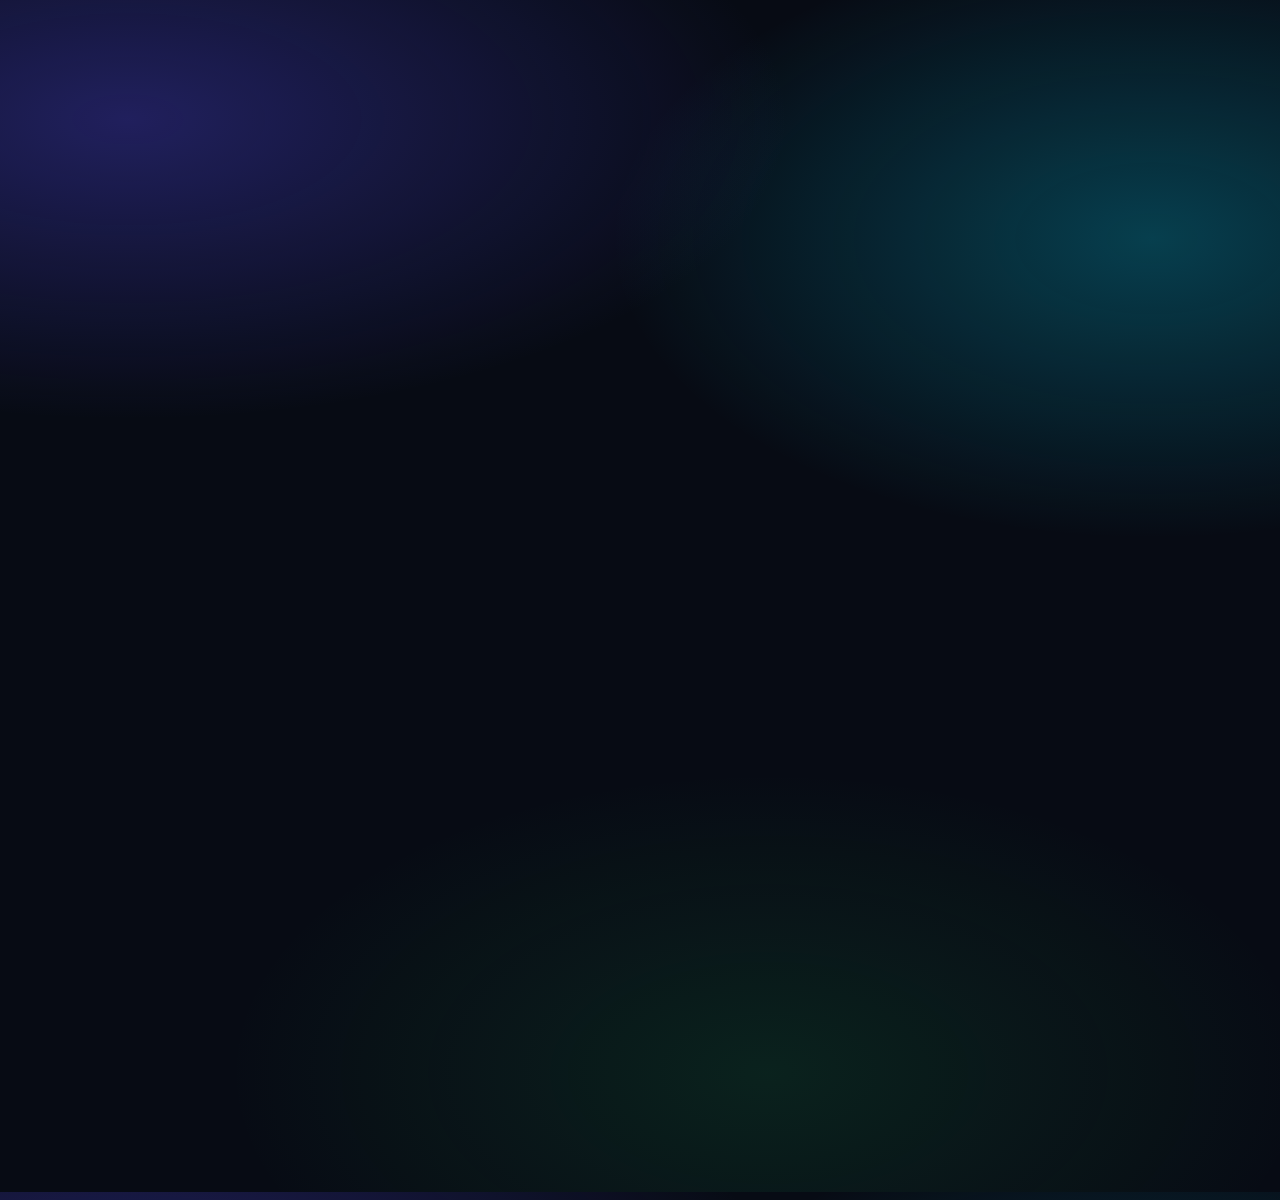
<file: pakete.html>
<!doctype html>
<html lang="de">
<head>
  <meta charset="utf-8" />
  <meta name="viewport" content="width=device-width,initial-scale=1" />
  <meta name="description" content="Pakete von H&K Websolutions: Starter, Business, Premium – Webdesign & SEO für lokale Betriebe." />
  <meta name="robots" content="index,follow" />
  <meta name="theme-color" content="#0b1220" />
  <title>Pakete | H&K Websolutions</title>
  <link rel="stylesheet" href="assets/style.css" />
</head>

<body>
  <div id="pageWrap">

    <div class="topGlow" aria-hidden="true"></div>

    <header class="header">
      <div class="container nav">
        <a class="brand" href="index.html" aria-label="Start">
          <img src="assets/images/logo.png" alt="H&K Websolutions Logo" class="logo" />
          <span>H&K Websolutions</span>
        </a>

        <button class="burger" aria-label="Menü öffnen" aria-expanded="false" aria-controls="mobileNav">
          <span></span><span></span><span></span>
        </button>

        <nav class="menu" aria-label="Hauptnavigation">
          <a href="leistungen.html">Leistungen</a>
          <a href="pakete.html" aria-current="page">Pakete</a>
          <a href="referenzen.html">Referenzen</a>
          <a href="kontakt.html">Kontakt</a>
          <a class="cta" href="anfrage.html">Angebot anfragen</a>
        </nav>
      </div>

      <nav id="mobileNav" class="mobileMenu" aria-label="Mobile Navigation">
        <a href="leistungen.html">Leistungen</a>
        <a href="pakete.html" aria-current="page">Pakete</a>
        <a href="referenzen.html">Referenzen</a>
        <a href="kontakt.html">Kontakt</a>
        <a href="anfrage.html">Angebot anfragen</a>
        <a href="impressum.html">Impressum</a>
        <a href="datenschutz.html">Datenschutz</a>
      </nav>
    </header>

    <main>
      <section class="section soft">
        <div class="container">
          <div class="sectionHead">
            <h2>Pakete</h2>
            <p>Wählt das passende Paket – oder fragt zuerst Beratung an.</p>
          </div>

          <div class="pricing">
            <article class="priceCard">
              <div class="priceTop">
                <span class="pill">Paket 1</span>
                <div class="price">549€</div>
              </div>
              <h3>Starter</h3>
              <p class="muted">Solider Einstieg mit professionellem Look.</p>
              <ul class="bullets">
                <li>1–3 Seiten (z. B. Start, Kontakt, Menü)</li>
                <li>Modernes Design (light, friendly)</li>
                <li>Mobile-Optimierung</li>
                <li>Basis-SEO (Meta-Tags, Struktur)</li>
                <li>Netlify Deployment (auf Wunsch)</li>
              </ul>
              <a class="btnPrimary w100" href="anfrage.html?paket=Paket%201%20%E2%80%93%20Starter">Starter anfragen</a>
            </article>

            <article class="priceCard featured" aria-label="Empfohlenes Paket">
              <div class="priceTop">
                <span class="pill">Paket 2</span>
                <div class="price">739€</div>
              </div>
              <h3>Business</h3>
              <p class="muted">Mehr Struktur + bessere lokale Sichtbarkeit.</p>
              <ul class="bullets">
                <li>Bis 5 Seiten / Sektionen</li>
                <li>Local-SEO Setup (Keywords, Struktur, Schema)</li>
                <li>Google Maps / Route Button</li>
                <li>Social Media Integration</li>
                <li>Kontaktformular (Netlify Forms möglich)</li>
              </ul>
              <a class="btnPrimary w100" href="anfrage.html?paket=Paket%202%20%E2%80%93%20Business">Business anfragen</a>
              <div class="note">Empfohlen für die meisten Cafés &amp; lokalen Betriebe.</div>
            </article>

            <article class="priceCard">
              <div class="priceTop">
                <span class="pill">Paket 3</span>
                <div class="price">949€</div>
              </div>
              <h3>Premium</h3>
              <p class="muted">High-End Auftritt + Gastro-Extras.</p>
              <ul class="bullets">
                <li>Bis 8 Seiten / Sektionen</li>
                <li>SEO-Feinschliff + Performance Check</li>
                <li>Menü-Seite/PDF + QR-Codes (Basis)</li>
                <li>Reservierung (Link oder Formular)</li>
                <li>Optional: kleines Brand-Kit (Logo light)</li>
              </ul>
              <a class="btnPrimary w100" href="anfrage.html?paket=Paket%203%20%E2%80%93%20Premium">Premium anfragen</a>
            </article>
          </div>

          <div class="sectionNarrow" style="margin-top:18px">
            <div class="card">
              <h3>Unklar?</h3>
              <p class="muted">Kein Problem – fragt einfach Beratung an. Wir melden uns schnell zurück.</p>
              <a class="btnGhost" href="anfrage.html?paket=Unklar%20%2F%20Beratung">Beratung anfragen</a>
            </div>
          </div>
        </div>
      </section>
    </main>

    <footer class="footer">
      <div class="container footGrid">
        <div class="footBrand">
          <div class="brandRow">
            <img src="assets/images/logo.png" alt="H&K Websolutions Logo" class="logo sm" />
            <b>H&K Websolutions</b>
          </div>
          <p class="muted">Karim Attia &amp; Haitam Aoul · Colmarstraße 16, 55118 Mainz</p>
        </div>

        <div class="footLinks">
          <a href="impressum.html">Impressum</a>
          <a href="datenschutz.html">Datenschutz</a>
        </div>

        <div class="footLinks">
          <a href="kontakt.html">Kontakt</a>
          <a href="anfrage.html">Angebot anfragen</a>
        </div>
      </div>

      <div class="container footBottom">
        <span>© <span id="year"></span> H&amp;K Websolutions (GbR)</span>
        <span class="muted">kontakt@hk-websolutions.de · 0177 2349304</span>
      </div>
    </footer>

  </div><!-- /#pageWrap -->

  <!-- COOKIE BANNER (innerhalb BODY, außerhalb pageWrap) -->
  <div id="cookieBanner" class="cookie-banner" role="dialog" aria-live="polite" aria-label="Cookie Hinweis">
    <div class="cookie-content">
      <div class="cookie-text">
        <strong>Cookies &amp; Datenschutz</strong>
        <p>
          Wir verwenden Cookies, um unsere Website technisch bereitzustellen und
          unseren Service zu verbessern. Sie können Ihre Auswahl jederzeit ändern.
        </p>
        <a class="cookie-link" href="datenschutz.html">Mehr erfahren</a>
      </div>
      <div class="cookie-actions">
        <button class="btnGhost" id="declineCookies" type="button">Ablehnen</button>
        <button class="btnPrimary" id="acceptCookies" type="button">Akzeptieren</button>
      </div>
    </div>
  </div>

  <script src="assets/app.js" defer></script>
</body>
</html>
</file>
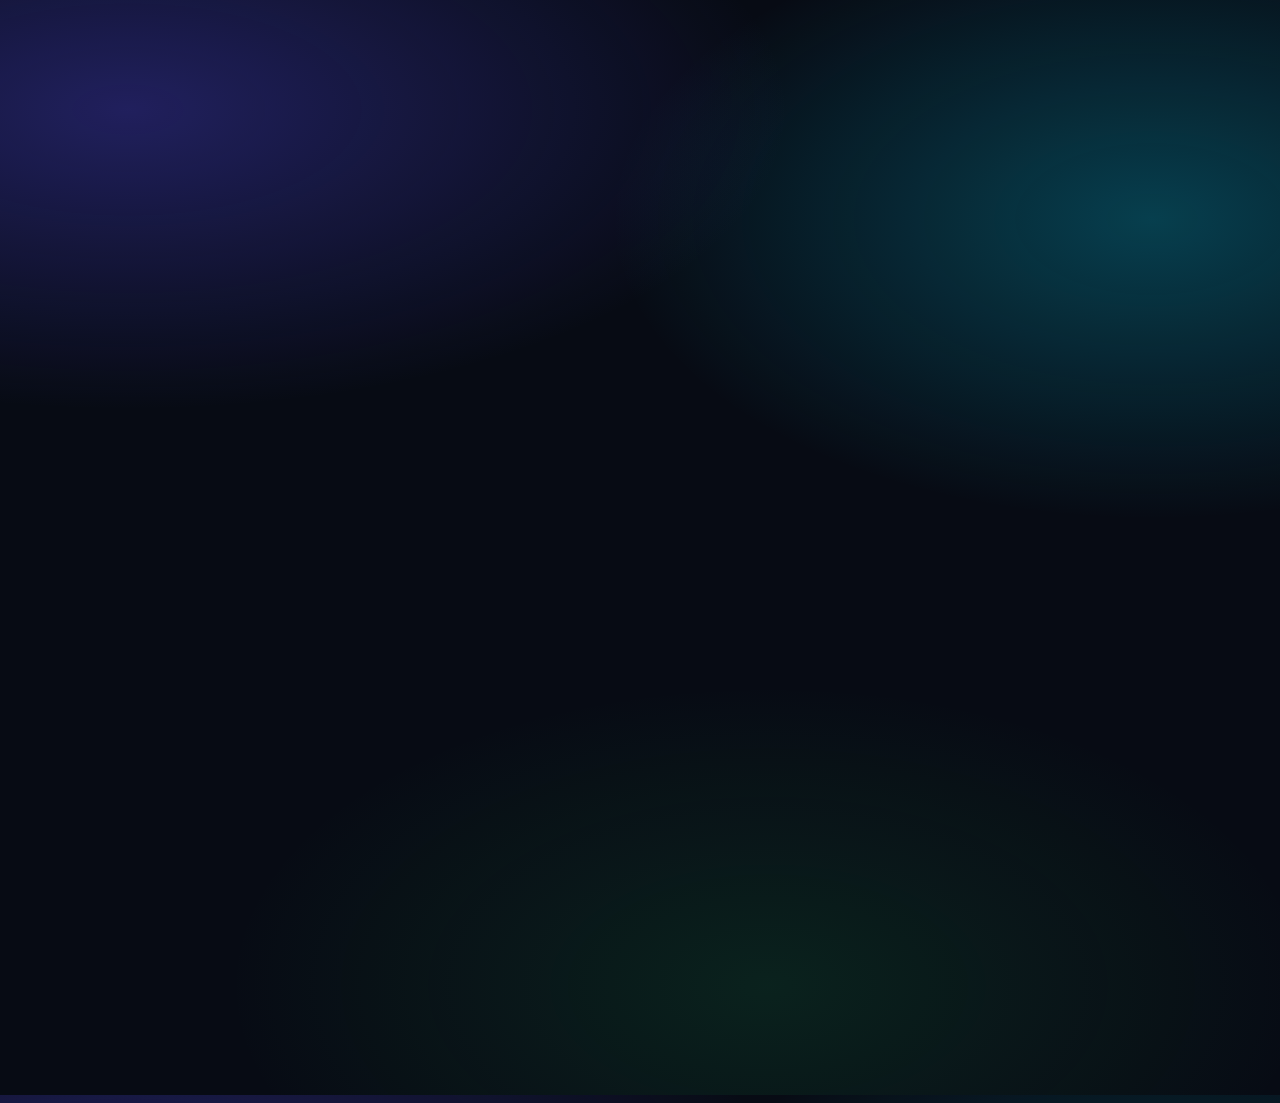
<file: referenzen.html>
<!doctype html>
<html lang="de">
<head>
  <meta charset="utf-8" />
  <meta name="viewport" content="width=device-width,initial-scale=1" />
  <meta name="description" content="Referenzprojekte von H&K Websolutions – bisher: Le Petit Café Wiesbaden." />
  <meta name="robots" content="index,follow" />
  <meta name="theme-color" content="#0b1220" />
  <title>Referenzen | H&K Websolutions</title>
  <link rel="stylesheet" href="assets/style.css" />
</head>

<body>
  <div id="pageWrap">

    <div class="topGlow" aria-hidden="true"></div>

    <header class="header">
      <div class="container nav">
        <a class="brand" href="index.html" aria-label="Start">
          <img src="assets/images/logo.png" alt="H&K Websolutions Logo" class="logo" />
          <span>H&K Websolutions</span>
        </a>

        <button class="burger" aria-label="Menü öffnen" aria-expanded="false" aria-controls="mobileNav">
          <span></span><span></span><span></span>
        </button>

        <nav class="menu" aria-label="Hauptnavigation">
          <a href="leistungen.html">Leistungen</a>
          <a href="pakete.html">Pakete</a>
          <a href="referenzen.html" aria-current="page">Referenzen</a>
          <a href="kontakt.html">Kontakt</a>
          <a class="cta" href="anfrage.html">Angebot anfragen</a>
        </nav>
      </div>

      <nav id="mobileNav" class="mobileMenu" aria-label="Mobile Navigation">
        <a href="leistungen.html">Leistungen</a>
        <a href="pakete.html">Pakete</a>
        <a href="referenzen.html" aria-current="page">Referenzen</a>
        <a href="kontakt.html">Kontakt</a>
        <a href="anfrage.html">Angebot anfragen</a>
        <a href="impressum.html">Impressum</a>
        <a href="datenschutz.html">Datenschutz</a>
      </nav>
    </header>

    <main>
      <section class="section">
        <div class="container">
          <div class="sectionHead">
            <h2>Referenzen</h2>
            <p>Aktuell: ein Projekt – bald mehr.</p>
          </div>

          <div class="refGrid">
            <article class="refCard">
              <div class="refHeader">
                <div>
                  <h3>Le Petit Café</h3>
                  <p class="muted">Wiesbaden</p>
                </div>
                <span class="tag">Referenz</span>
              </div>

              <p class="muted">
                Moderner, mobil optimierter Auftritt mit klarer Struktur und Fokus auf lokale Sichtbarkeit.
              </p>

              <div class="refMeta">
                <div><span class="k">Leistung:</span> Webdesign &amp; SEO</div>
                <div><span class="k">Branche:</span> Gastronomie</div>
              </div>

              <a class="btnGhost" href="anfrage.html?paket=Unklar%20%2F%20Beratung">Ähnliches Projekt anfragen</a>
            </article>
          </div>
        </div>
      </section>

      <section class="section soft">
        <div class="container sectionNarrow">
          <div class="sectionHead">
            <h2>Euer Projekt als nächstes?</h2>
            <p>Schickt uns eine kurze Anfrage – wir antworten schnell und transparent.</p>
          </div>
          <a class="btnPrimary" href="anfrage.html">Angebot anfragen</a>
        </div>
      </section>
    </main>

    <footer class="footer">
      <div class="container footGrid">
        <div class="footBrand">
          <div class="brandRow">
            <img src="assets/images/logo.png" alt="H&K Websolutions Logo" class="logo sm" />
            <b>H&K Websolutions</b>
          </div>
          <p class="muted">Karim Attia &amp; Haitam Aoul · Colmarstraße 16, 55118 Mainz</p>
        </div>

        <div class="footLinks">
          <a href="impressum.html">Impressum</a>
          <a href="datenschutz.html">Datenschutz</a>
        </div>

        <div class="footLinks">
          <a href="kontakt.html">Kontakt</a>
          <a href="anfrage.html">Angebot anfragen</a>
        </div>
      </div>

      <div class="container footBottom">
        <span>© <span id="year"></span> H&amp;K Websolutions (GbR)</span>
        <span class="muted">kontakt@hk-websolutions.de · 0177 2349304</span>
      </div>
    </footer>

  </div><!-- /#pageWrap -->

  <!-- COOKIE BANNER (innerhalb BODY, außerhalb pageWrap) -->
  <div id="cookieBanner" class="cookie-banner" role="dialog" aria-live="polite" aria-label="Cookie Hinweis">
    <div class="cookie-content">
      <div class="cookie-text">
        <strong>Cookies &amp; Datenschutz</strong>
        <p>
          Wir verwenden Cookies, um unsere Website technisch bereitzustellen und
          unseren Service zu verbessern. Sie können Ihre Auswahl jederzeit ändern.
        </p>
        <a class="cookie-link" href="datenschutz.html">Mehr erfahren</a>
      </div>
      <div class="cookie-actions">
        <button class="btnGhost" id="declineCookies" type="button">Ablehnen</button>
        <button class="btnPrimary" id="acceptCookies" type="button">Akzeptieren</button>
      </div>
    </div>
  </div>

  <script src="assets/app.js" defer></script>
</body>
</html>
</file>
<file: assets/style.css>
:root{
  --bg:#070b14;
  --card:#0c1324;
  --soft:#0a1020;
  --text:#eaf0ff;
  --muted:rgba(234,240,255,.72);
  --muted2:rgba(234,240,255,.55);
  --line:rgba(255,255,255,.10);

  --g1:#4f46e5;
  --g2:#06b6d4;
  --g3:#22c55e;
  --shadow: 0 18px 60px rgba(0,0,0,.45);
  --radius: 18px;
}

*{box-sizing:border-box}
html{scroll-behavior:smooth}
body{
  margin:0;
  font-family: ui-sans-serif, system-ui, -apple-system, Segoe UI, Roboto, Helvetica, Arial;
  color:var(--text);
  background:
    radial-gradient(1100px 500px at 10% 10%, rgba(79,70,229,.35), transparent 60%),
    radial-gradient(900px 500px at 90% 20%, rgba(6,182,212,.30), transparent 60%),
    radial-gradient(900px 500px at 60% 90%, rgba(34,197,94,.12), transparent 60%),
    var(--bg);
  overflow-x:hidden;
  opacity:0;
  transform: translateY(8px);
  transition: opacity .22s ease, transform .22s ease;
}
body.page-in{opacity:1; transform: translateY(0)}
body.page-out{opacity:0; transform: translateY(10px)}

a{color:inherit; text-decoration:none}
.container{width:min(1100px, 92vw); margin-inline:auto}

.topGlow{
  position:fixed; inset:0 0 auto 0; height:3px;
  background:linear-gradient(90deg, var(--g1), var(--g2), var(--g3));
  opacity:.85; z-index:60;
  filter: blur(.2px);
}

/* Header */
.header{
  position:sticky; top:0; z-index:50;
  background: rgba(7,11,20,.62);
  backdrop-filter: blur(14px);
  border-bottom: 1px solid var(--line);
}
.nav{
  display:flex; align-items:center; justify-content:space-between;
  padding: 14px 0;
  gap:14px;
}
.brand{
  display:flex; align-items:center; gap:10px;
  font-weight:800;
  letter-spacing:.2px;
}
.logo{width:42px; height:42px; object-fit:contain}
.logo.sm{width:28px; height:28px; object-fit:contain; opacity:.95}

.menu{display:flex; gap:14px; align-items:center}
.menu a{
  padding:10px 10px;
  border-radius:12px;
  color: var(--muted);
  transition: transform .2s ease, background .2s ease, color .2s ease;
}
.menu a:hover{
  background: rgba(255,255,255,.06);
  color: var(--text);
  transform: translateY(-1px);
}
.menu a[aria-current="page"]{
  color: var(--text);
  background: rgba(255,255,255,.06);
  border: 1px solid rgba(255,255,255,.10);
}
.menu .cta{
  color:var(--text);
  background: linear-gradient(135deg, rgba(79,70,229,.95), rgba(6,182,212,.85));
  box-shadow: 0 10px 30px rgba(79,70,229,.22);
  border: 1px solid rgba(255,255,255,.14);
}

/* Burger */
.burger{
  display:none;
  width:44px; height:44px;
  border-radius:14px;
  background: rgba(255,255,255,.06);
  border:1px solid var(--line);
  color:var(--text);
  align-items:center; justify-content:center;
  gap:5px;
}
.burger span{
  display:block; width:18px; height:2px;
  background: rgba(234,240,255,.85);
  border-radius:999px;
}

/* Mobile menu */
.mobileMenu{
  display:none;
  padding:10px 0 16px;
  border-top:1px solid var(--line);
}
.mobileMenu a{
  display:block;
  padding:12px 4vw;
  color:var(--muted);
}
.mobileMenu a:hover{color:var(--text); background: rgba(255,255,255,.04)}
.mobileMenu.open{display:block}

/* Buttons */
.btnPrimary, .btnGhost{
  display:inline-flex; align-items:center; justify-content:center;
  padding: 12px 16px;
  border-radius: 14px;
  border: 1px solid rgba(255,255,255,.14);
  cursor:pointer;
  font-weight:800;
  transition: transform .2s ease, filter .2s ease, background .2s ease;
}
.btnPrimary{
  background: linear-gradient(135deg, rgba(79,70,229,.95), rgba(6,182,212,.90));
  box-shadow: 0 14px 50px rgba(6,182,212,.12);
}
.btnGhost{
  background: rgba(255,255,255,.06);
  color: var(--text);
}
.btnPrimary:hover, .btnGhost:hover{transform: translateY(-1px); filter: brightness(1.05)}
.w100{width:100%}

/* Hero */
.hero{padding: 56px 0 24px}
.heroGrid{
  display:grid;
  grid-template-columns: 1.08fr .92fr;
  gap: 26px;
  align-items:center;
}
.badge{
  display:inline-flex;
  padding:8px 12px;
  border: 1px solid rgba(255,255,255,.14);
  border-radius: 999px;
  background: rgba(255,255,255,.05);
  color: var(--muted);
  margin:0 0 14px;
  font-weight:800;
}
h1{
  font-size: clamp(2rem, 2.5vw + 1.6rem, 3.2rem);
  line-height: 1.06;
  margin:0 0 14px;
  letter-spacing:-.6px;
}
.gradText{
  background: linear-gradient(135deg, var(--g2), var(--g1), var(--g3));
  -webkit-background-clip:text;
  background-clip:text;
  color: transparent;
}
.sub{
  color: var(--muted);
  font-size: 1.05rem;
  line-height: 1.5;
  margin:0 0 18px;
}
.heroActions{display:flex; gap:12px; flex-wrap:wrap; margin: 12px 0 18px}

.trustRow{display:flex; gap:14px; flex-wrap:wrap; color: var(--muted2); font-weight:700}
.trustItem{display:flex; align-items:center; gap:8px}
.dot{
  width:10px; height:10px; border-radius:999px;
  background: linear-gradient(135deg, var(--g1), var(--g2), var(--g3));
}

/* Hero visual */
.heroVisual{
  position:relative;
  min-height: 420px;
  border-radius: var(--radius);
  border:1px solid var(--line);
  background: rgba(255,255,255,.03);
  box-shadow: var(--shadow);
  overflow:hidden;
}
.heroVisual img{
  position:absolute; inset:0;
  width:100%; height:100%;
  object-fit:cover;
  opacity:.95;
  transform: scale(1.03);
}
.floatingCard{
  position:absolute;
  border-radius: 16px;
  border:1px solid rgba(255,255,255,.14);
  background: rgba(12,19,36,.70);
  backdrop-filter: blur(14px);
  box-shadow: 0 18px 60px rgba(0,0,0,.35);
  padding: 12px 12px;
  animation: floaty 4.6s ease-in-out infinite;
}
.fc1{left:14px; bottom:16px; width: 210px}
.fc2{right:14px; top:16px; width: 190px; animation-duration: 5.5s}
.miniTitle{font-weight:900; letter-spacing:.2px; margin-bottom:8px}
.miniLine{height:1px; background: rgba(255,255,255,.12); margin:8px 0}
.miniPill{
  display:inline-flex;
  padding:6px 10px;
  margin: 6px 6px 0 0;
  border-radius: 999px;
  background: rgba(255,255,255,.06);
  border: 1px solid rgba(255,255,255,.12);
  color: var(--muted);
  font-weight:800;
  font-size:.85rem;
}
.miniText{color:var(--muted); font-weight:800}
@keyframes floaty{
  0%,100%{transform: translateY(0px)}
  50%{transform: translateY(-10px)}
}

/* Sections */
.section{padding: 56px 0}
.section.soft{background: linear-gradient(180deg, transparent, rgba(255,255,255,.03) 40%, transparent)}
.sectionHead{margin-bottom: 18px}
.sectionHead h2{
  margin:0 0 8px;
  font-size: clamp(1.6rem, 1.2vw + 1.2rem, 2.2rem);
  letter-spacing:-.4px;
}
.sectionHead p{margin:0; color: var(--muted)}
.sectionNarrow{width:min(840px, 92vw); margin-inline:auto}

/* Cards */
.cards3{
  display:grid;
  grid-template-columns: repeat(3, 1fr);
  gap: 14px;
}
.card{
  border:1px solid var(--line);
  background: rgba(255,255,255,.03);
  border-radius: var(--radius);
  padding: 18px;
  box-shadow: 0 18px 60px rgba(0,0,0,.18);
}
.card h3{margin:0 0 8px}
.card p{margin:0 0 12px; color: var(--muted)}
.bullets{margin:0; padding-left: 18px; color: var(--muted)}
.bullets li{margin: 6px 0}

/* Pricing */
.pricing{
  display:grid;
  grid-template-columns: repeat(3, 1fr);
  gap: 14px;
  align-items: stretch;
}
.priceCard{
  position:relative;
  border-radius: 22px;
  border:1px solid var(--line);
  background: rgba(255,255,255,.03);
  padding: 18px;
  box-shadow: var(--shadow);
  overflow:hidden;
}
.priceTop{display:flex; align-items:center; justify-content:space-between; gap:12px}
.pill{
  display:inline-flex;
  padding: 8px 12px;
  border-radius:999px;
  border:1px solid rgba(255,255,255,.14);
  background: rgba(255,255,255,.05);
  color: var(--muted);
  font-weight:900;
}
.price{
  font-size: 2rem;
  font-weight: 950;
  letter-spacing:-.6px;
}
.priceCard h3{margin: 10px 0 6px}
.muted{color: var(--muted)}
.priceCard .bullets{margin-top: 12px}
.note{
  margin-top: 12px;
  padding: 12px;
  border-radius: 16px;
  background: rgba(6,182,212,.10);
  border: 1px solid rgba(6,182,212,.20);
  color: rgba(234,240,255,.90);
  font-weight: 900;
}
.featured{
  background:
    radial-gradient(650px 260px at 50% 0%, rgba(6,182,212,.22), transparent 55%),
    rgba(255,255,255,.03);
  border-color: rgba(6,182,212,.28);
}
.featuredBadge{
  position:absolute; right: 14px; top: 14px;
  padding: 8px 10px;
  border-radius: 999px;
  font-weight: 950;
  font-size:.85rem;
  background: linear-gradient(135deg, rgba(6,182,212,.95), rgba(79,70,229,.85));
  border:1px solid rgba(255,255,255,.14);
}

/* References */
.refGrid{display:grid; grid-template-columns: 1fr; gap: 14px}
.refCard{
  border:1px solid var(--line);
  background: rgba(255,255,255,.03);
  border-radius: var(--radius);
  padding: 18px;
  box-shadow: 0 18px 60px rgba(0,0,0,.18);
}
.refHeader{display:flex; justify-content:space-between; align-items:flex-start; gap:12px}
.tag{
  padding: 8px 10px;
  border-radius:999px;
  background: rgba(34,197,94,.10);
  border:1px solid rgba(34,197,94,.22);
  color: rgba(234,240,255,.88);
  font-weight: 950;
  font-size:.85rem;
}
.refMeta{display:grid; gap:6px; color: var(--muted); margin: 12px 0}
.k{color: rgba(234,240,255,.90); font-weight:900}

/* Contact */
.contactGrid{
  display:grid;
  grid-template-columns: 1.2fr .8fr;
  gap: 14px;
}
.contactCard{
  border:1px solid var(--line);
  background: rgba(255,255,255,.03);
  border-radius: var(--radius);
  padding: 18px;
}
.contactCard.glass{
  background: rgba(255,255,255,.02);
  backdrop-filter: blur(10px);
}
.contactList{display:grid; gap:10px; margin: 12px 0; color: var(--muted)}
.contactList a{color: rgba(234,240,255,.92); text-decoration: underline; text-decoration-color: rgba(234,240,255,.25)}
.miniButtons{display:flex; gap:10px; flex-wrap:wrap}
.mapFrame{
  width:100%;
  min-height:320px;
  border:1px solid rgba(255,255,255,.14);
  border-radius: var(--radius);
  overflow:hidden;
  box-shadow: 0 18px 60px rgba(0,0,0,.18);
  background: rgba(255,255,255,.03);
}

/* Form */
.formWrap{
  display:grid;
  grid-template-columns: 1.15fr .85fr;
  gap: 14px;
  align-items:start;
}
.form{
  border:1px solid var(--line);
  background: rgba(255,255,255,.03);
  border-radius: var(--radius);
  padding: 18px;
  box-shadow: 0 18px 60px rgba(0,0,0,.18);
}
.hidden{display:none}
.grid2{
  display:grid;
  grid-template-columns: 1fr 1fr;
  gap: 12px;
}
label{display:grid; gap:8px; color: rgba(234,240,255,.92); font-weight:900}
input, select, textarea{
  width:100%;
  padding: 12px 12px;
  border-radius: 14px;
  border:1px solid rgba(255,255,255,.14);
  background: rgba(7,11,20,.55);
  color: var(--text);
  outline: none;
}
input:focus, select:focus, textarea:focus{border-color: rgba(6,182,212,.55)}
textarea{resize: vertical; min-height: 120px}
.span2{grid-column: 1 / -1}
.req{color: rgba(34,197,94,.95); font-weight:950}
.formFooter{
  display:flex;
  align-items:center;
  justify-content:space-between;
  gap: 12px;
  margin-top: 14px;
  flex-wrap:wrap;
}
.check{
  display:flex;
  align-items:flex-start;
  gap:10px;
  color: var(--muted);
  font-weight:800;
  max-width: 640px;
}
.check input{width:18px; height:18px; margin-top:3px}
.check a{text-decoration: underline; text-decoration-color: rgba(234,240,255,.25)}
.formStatus{
  margin-top: 12px;
  font-weight: 950;
}
.formHint{
  border:1px solid rgba(6,182,212,.22);
  background: rgba(6,182,212,.08);
  border-radius: var(--radius);
  padding: 18px;
}

/* Legal */
.legalBox{
  border:1px solid var(--line);
  background: rgba(255,255,255,.03);
  border-radius: var(--radius);
  padding: 18px;
}
.legalBox h3{margin-top: 18px}
.legalBox p{color: var(--muted); line-height:1.55}

/* Footer */
.footer{
  border-top: 1px solid var(--line);
  background: rgba(0,0,0,.18);
  padding: 22px 0;
}
.footGrid{
  display:grid;
  grid-template-columns: 1.2fr .4fr .4fr;
  gap: 14px;
  align-items:start;
}
.brandRow{display:flex; align-items:center; gap:10px}
.footLinks{display:grid; gap:10px}
.footLinks a{color: var(--muted); padding:6px 0}
.footLinks a:hover{color: var(--text)}
.footBottom{
  display:flex;
  justify-content:space-between;
  gap: 10px;
  padding-top: 14px;
  margin-top: 14px;
  border-top: 1px solid rgba(255,255,255,.08);
  color: var(--muted2);
  flex-wrap:wrap;
}

/* Responsive */
@media (max-width: 980px){
  .heroGrid{grid-template-columns: 1fr; gap: 16px}
  .heroVisual{min-height: 340px}
  .cards3{grid-template-columns: 1fr}
  .pricing{grid-template-columns: 1fr}
  .contactGrid{grid-template-columns: 1fr}
  .formWrap{grid-template-columns: 1fr}
  .menu{display:none}
  .burger{display:flex}
}
</file>
